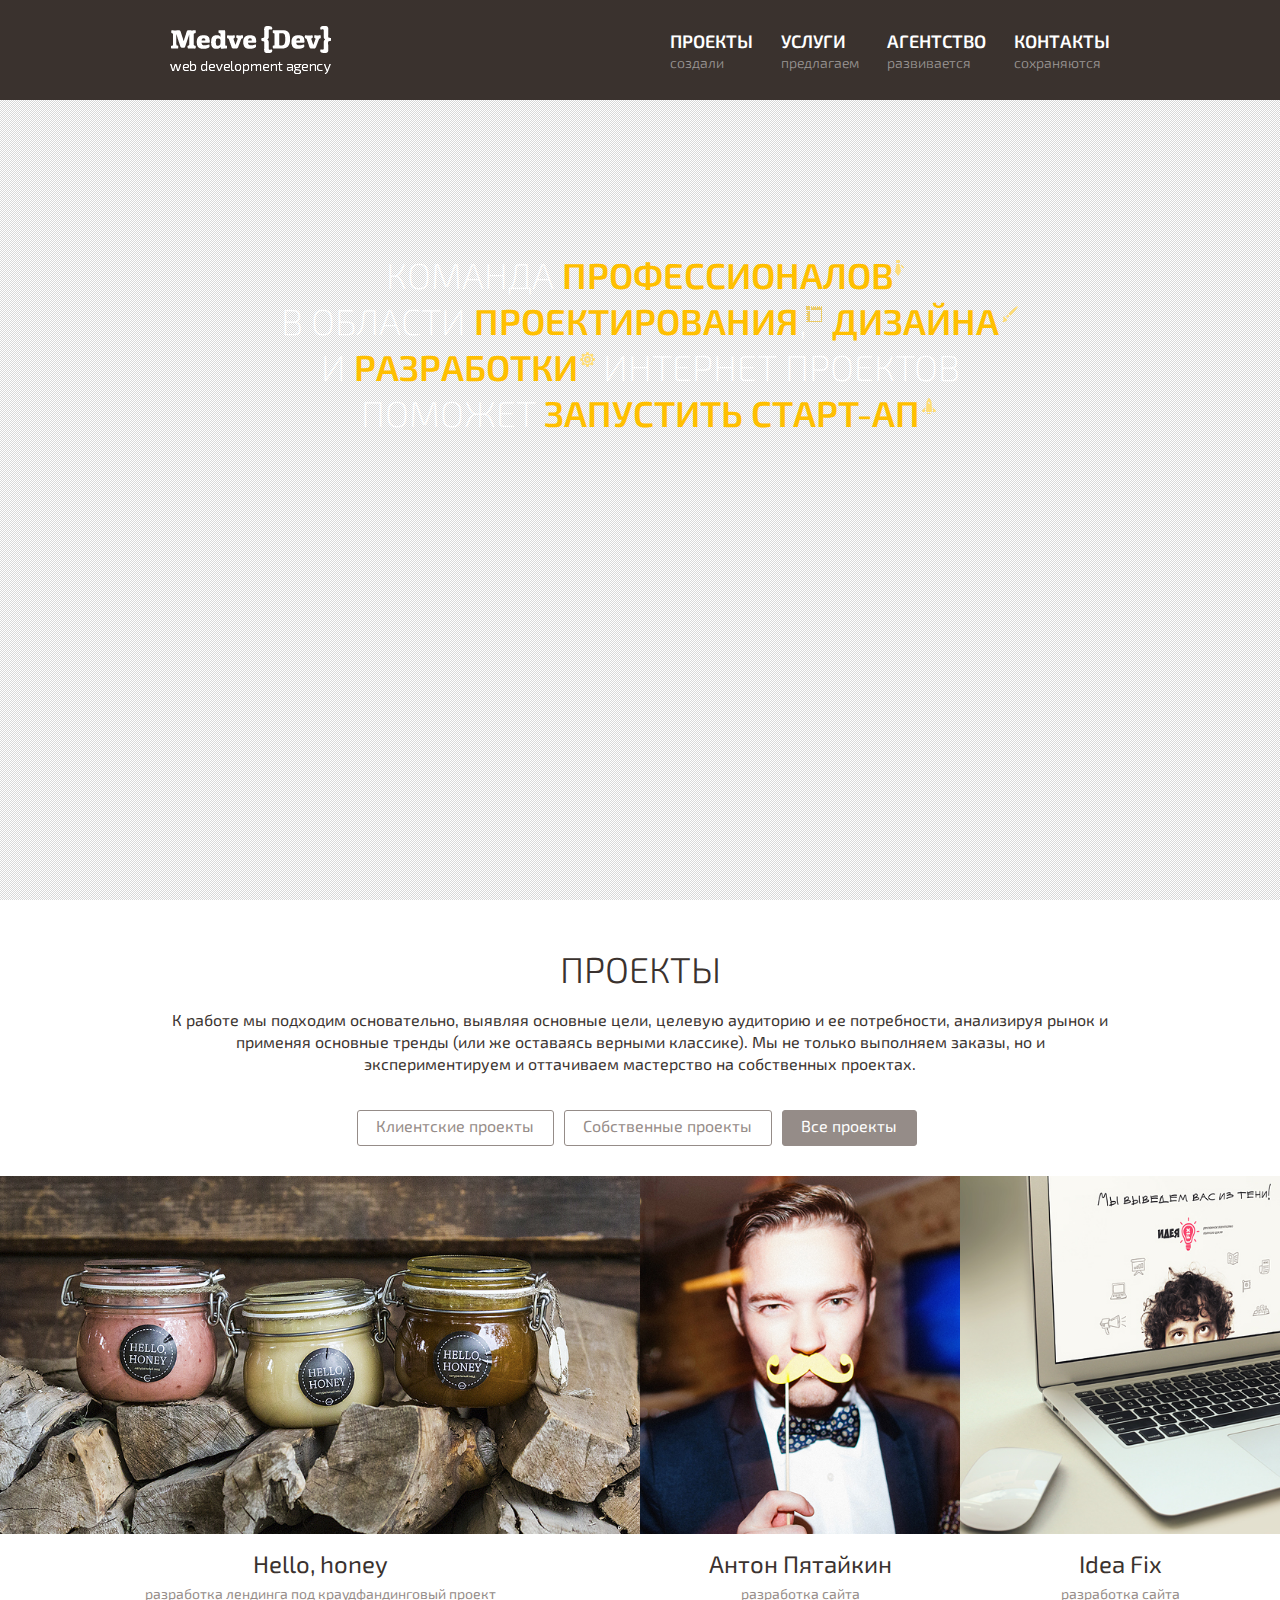
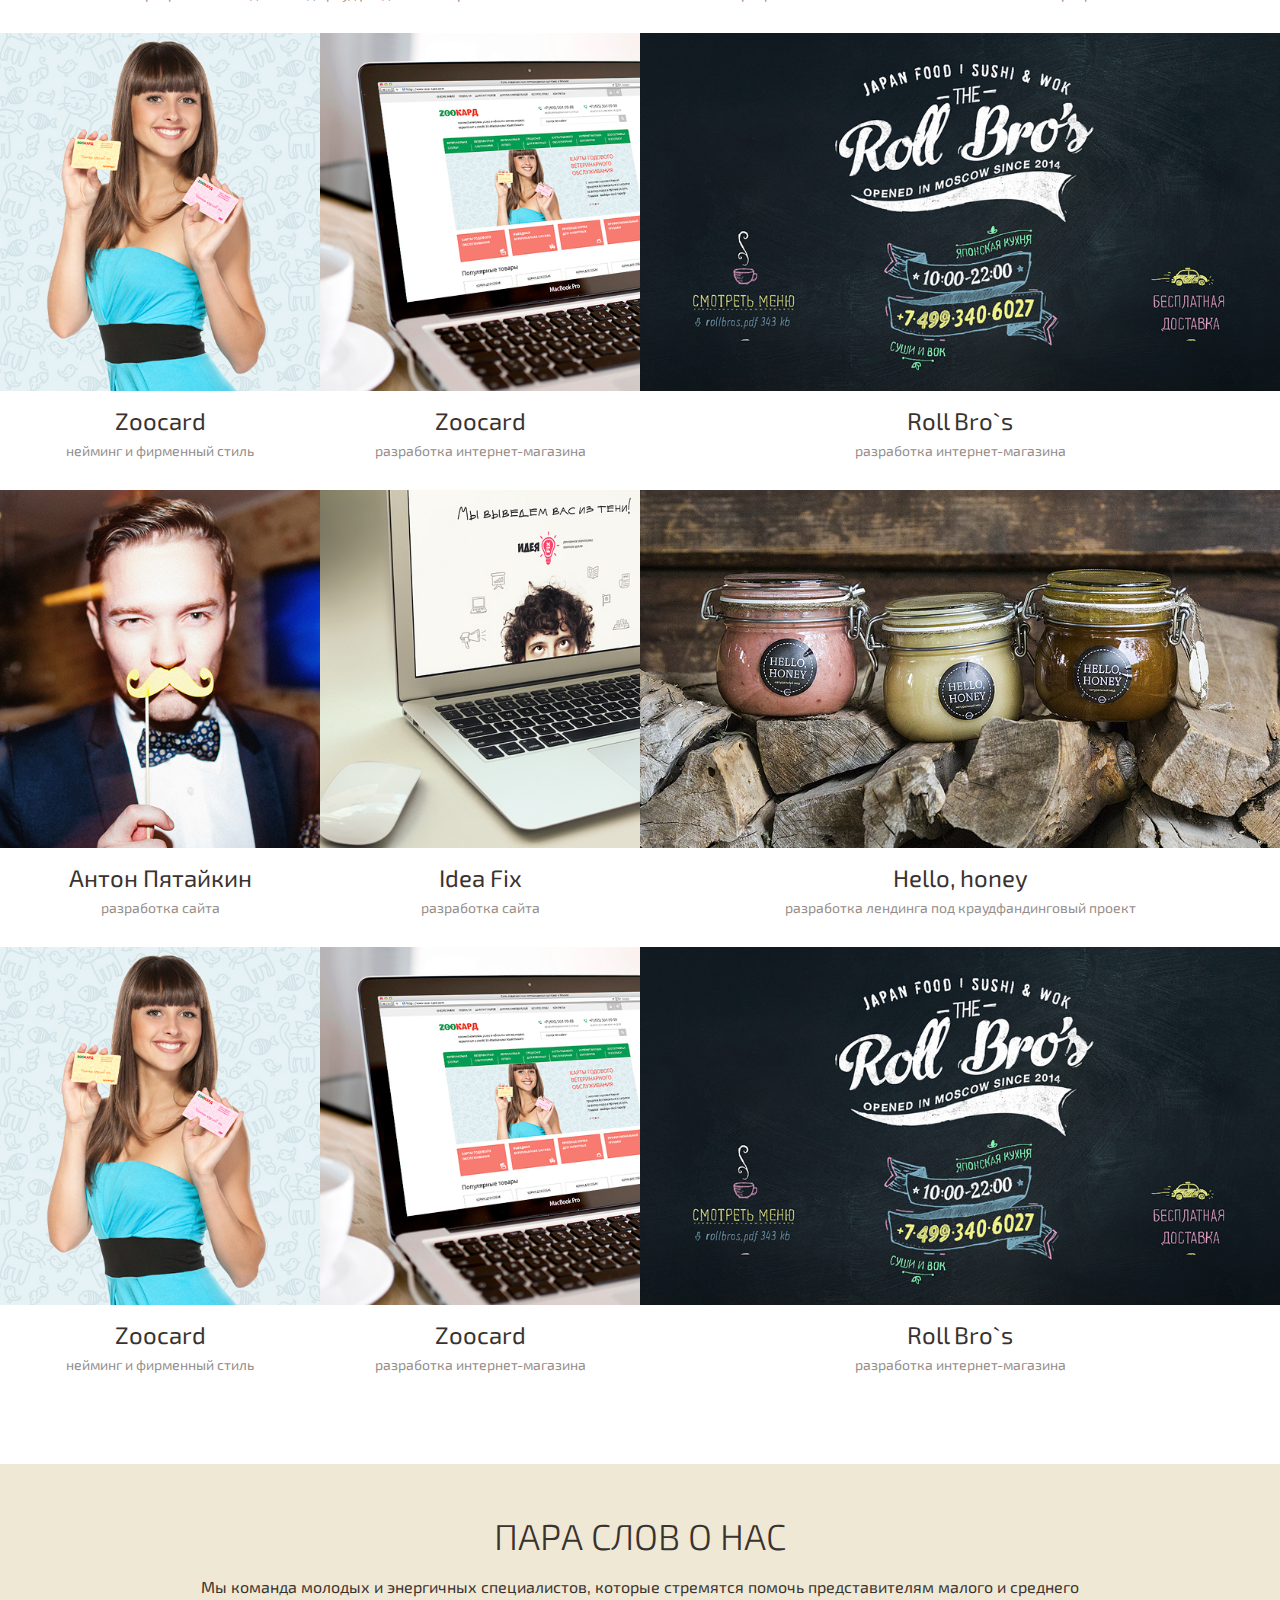
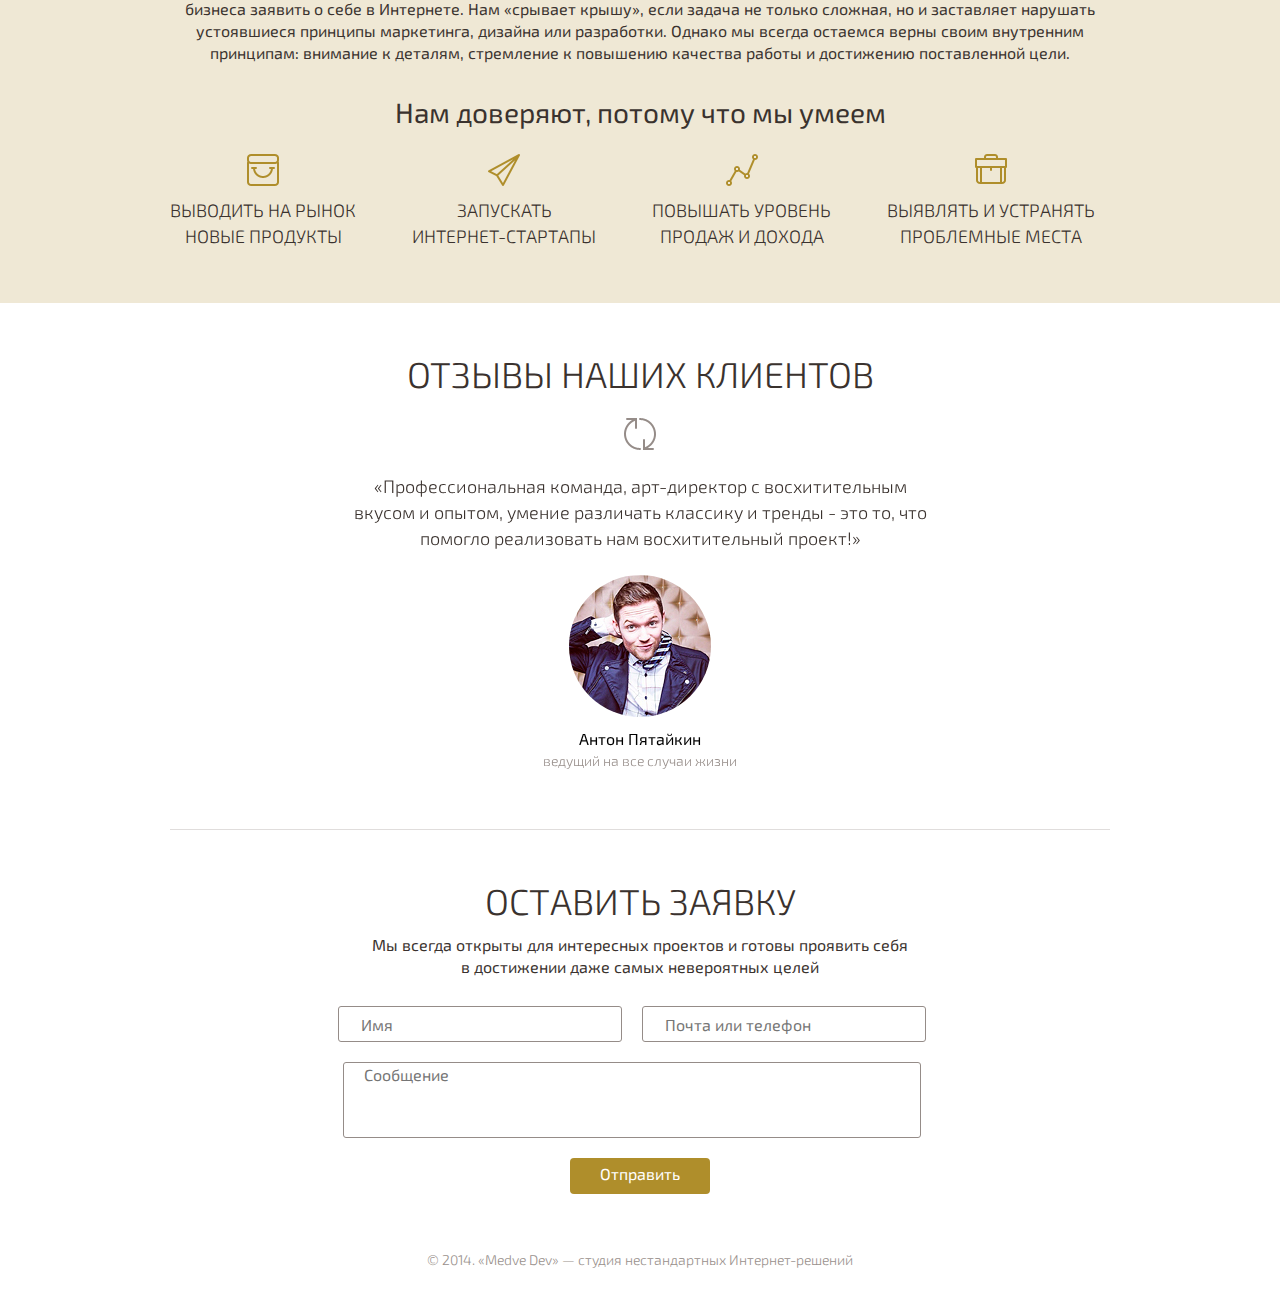
<file: index.html>
<!DOCTYPE html>
<html>
    <head lang="en">
        <meta charset="UTF-8">
        <title>Medve{Dev} - web development agency</title>
        <link rel="stylesheet" href="css/reset.css">
        <link rel="stylesheet" href="css/main.css">
        <link rel="stylesheet" href="css/flexslider.css">

    </head>
    <body>
        <div class="container main">
            <header>
                <div class="wrapper clearfix">
                    <div class="b-brand">
                        <div class="logo b-left">
                            <a href="#" class="logo-link" title="Medve{Dev} - web development agency">Medve{Dev} - web development agency</a>
                        </div>
                        <div class="menu b-right">
                            <a href="projects.html" class="menu__item">
                                <span class="menu__item-link">Проекты</span>
                                <span class="menu__item-desc">создали</span>
                            </a>
                            <a href="services.html" class="menu__item">
                                <span class="menu__item-link">услуги</span>
                                <span class="menu__item-desc">предлагаем</span>
                            </a>
                            <a href="about.html" class="menu__item">
                                <span class="menu__item-link">агентство</span>
                                <span class="menu__item-desc">развивается</span>
                            </a>
                            <a href="contacts.html" class="menu__item">
                                <span class="menu__item-link">контакты</span>
                                <span class="menu__item-desc">сохраняются</span>
                            </a>
                        </div>
                    </div>
                </div>
            </header>
            <div class="b-content">
                <div class="b-promo">
                    <video autoplay poster="https://s3-us-west-2.amazonaws.com/s.cdpn.io/4273/polina.jpg" id="bgvid" loop>
                        <source src="//demosthenes.info/assets/videos/polina.webm" type="video/webm">
                        <source src="//demosthenes.info/assets/videos/polina.mp4" type="video/mp4">
                    </video>
                    <div class="b-promo__holder">
                        <div class="b-promo__text center">
                            КОМАНДА <a href="about.html" class="huge-link prof">ПРОФЕССИОНАЛОВ</a><br/> В ОБЛАСТИ <a href="projects.html" class="huge-link proj">ПРОЕКТИРОВАНИЯ</a>,
                            <a href="projects.html" class="huge-link design">ДИЗАЙНА</a><br/> И <a href="projects.html" class="huge-link dev">РАЗРАБОТКИ</a> ИНТЕРНЕТ ПРОЕКТОВ<br/>
                            ПОМОЖЕТ <a href="services.html" class="huge-link start">ЗАПУСТИТЬ СТАРТ-АП</a>
                        </div>
                    </div>
                </div>
                <div class="projects">
                    <div class="wrapper">
                        <h1 class="center upper title">Проекты</h1>
                        <div class="simple-text center">
                            К работе мы подходим основательно, выявляя основные цели, целевую аудиторию и ее потребности, анализируя рынок и
                            применяя основные тренды (или же оставаясь верными классике). Мы не только выполняем заказы, но и экспериментируем
                            и оттачиваем мастерство на собственных проектах.
                        </div>
                        <div class="projects__filters clearfix center" id="filters">
                            <div class="projects__type button-group">
                                <div class="filter-item js-main-filter" data-filter=".clients">
                                    Клиентские проекты
                                </div>
                                <div class="filter-item js-main-filter" data-filter=".our">
                                    Собственные проекты
                                </div>
                                <div class="filter-item js-main-filter all active" data-filter="*">
                                    Все проекты
                                </div>
                            </div>
                        </div>
                    </div>
                    <div class="projects__list clearfix">
                        <div class="projects__item w2 clients">
                            <a href="#">
                                <article>
                                    <div class="projects__img">
                                        <img src="img/hellohoney.jpg">
                                    </div>
                                    <div class="projects__info center">
                                        <span class="fake-back"></span>
                                        <h2 class="projects__title">Hello, honey</h2>
                                        <span class="projects__desc">разработка лендинга под краудфандинговый проект</span>
                                    </div>
                                </article>
                            </a>
                        </div>
                        <div class="projects__item our">
                            <a href="#">
                                <article>
                                    <div class="projects__img">
                                        <img src="img/face.jpg">
                                    </div>
                                    <div class="projects__info center">
                                        <span class="fake-back"></span>
                                        <h2 class="projects__title">Антон Пятайкин</h2>
                                        <span class="projects__desc">разработка сайта</span>
                                    </div>
                                </article>
                            </a>
                        </div>
                        <div class="projects__item clients">
                            <a href="#">
                                <article>
                                    <div class="projects__img">
                                        <img src="img/note.jpg">
                                    </div>
                                    <div class="projects__info center">
                                        <span class="fake-back"></span>
                                        <h2 class="projects__title">Idea Fix</h2>
                                        <span class="projects__desc">разработка сайта</span>
                                    </div>
                                </article>
                            </a>
                        </div>
                        <div class="projects__item clients">
                            <a href="#">
                                <article>
                                    <div class="projects__img">
                                        <img src="img/zoocard.jpg">
                                    </div>
                                    <div class="projects__info center">
                                        <span class="fake-back"></span>
                                        <h2 class="projects__title">Zoocard</h2>
                                        <span class="projects__desc">нейминг и фирменный стиль</span>
                                    </div>
                                </article>
                            </a>
                        </div>
                        <div class="projects__item our">
                            <a href="#">
                                <article>
                                    <div class="projects__img">
                                        <img src="img/zoocard_site.jpg">
                                    </div>
                                    <div class="projects__info center">
                                        <span class="fake-back"></span>
                                        <h2 class="projects__title">Zoocard</h2>
                                        <span class="projects__desc">разработка интернет-магазина</span>
                                    </div>
                                </article>
                            </a>
                        </div>
                        <div class="projects__item w2 our">
                            <a href="#">
                                <article>
                                    <div class="projects__img">
                                        <img src="img/rollbros_site.jpg">
                                    </div>
                                    <div class="projects__info center">
                                        <span class="fake-back"></span>
                                        <h2 class="projects__title">Roll Bro`s</h2>
                                        <span class="projects__desc">разработка интернет-магазина</span>
                                    </div>
                                </article>
                            </a>
                        </div>
                        <div class="projects__item clients">
                            <a href="#">
                                <article>
                                    <div class="projects__img">
                                        <img src="img/face.jpg">
                                    </div>
                                    <div class="projects__info center">
                                        <span class="fake-back"></span>
                                        <h2 class="projects__title">Антон Пятайкин</h2>
                                        <span class="projects__desc">разработка сайта</span>
                                    </div>
                                </article>
                            </a>
                        </div>
                        <div class="projects__item clients">
                            <a href="#">
                                <article>
                                    <div class="projects__img">
                                        <img src="img/note.jpg">
                                    </div>
                                    <div class="projects__info center">
                                        <span class="fake-back"></span>
                                        <h2 class="projects__title">Idea Fix</h2>
                                        <span class="projects__desc">разработка сайта</span>
                                    </div>
                                </article>
                            </a>
                        </div>
                        <div class="projects__item w2 our">
                            <a href="#">
                                <article>
                                    <div class="projects__img">
                                        <img src="img/hellohoney.jpg">
                                    </div>
                                    <div class="projects__info center">
                                        <span class="fake-back"></span>
                                        <h2 class="projects__title">Hello, honey</h2>
                                        <span class="projects__desc">разработка лендинга под краудфандинговый проект</span>
                                    </div>
                                </article>
                            </a>
                        </div>
                        <div class="projects__item clients">
                            <a href="#">
                                <article>
                                    <div class="projects__img">
                                        <img src="img/zoocard.jpg">
                                    </div>
                                    <div class="projects__info center">
                                        <span class="fake-back"></span>
                                        <h2 class="projects__title">Zoocard</h2>
                                        <span class="projects__desc">нейминг и фирменный стиль</span>
                                    </div>
                                </article>
                            </a>
                        </div>
                        <div class="projects__item our">
                            <a href="#">
                                <article>
                                    <div class="projects__img">
                                        <img src="img/zoocard_site.jpg">
                                    </div>
                                    <div class="projects__info center">
                                        <span class="fake-back"></span>
                                        <h2 class="projects__title">Zoocard</h2>
                                        <span class="projects__desc">разработка интернет-магазина</span>
                                    </div>
                                </article>
                            </a>
                        </div>
                        <div class="projects__item w2 clients">
                            <a href="#">
                                <article>
                                    <div class="projects__img">
                                        <img src="img/rollbros_site.jpg">
                                    </div>
                                    <div class="projects__info center">
                                        <span class="fake-back"></span>
                                        <h2 class="projects__title">Roll Bro`s</h2>
                                        <span class="projects__desc">разработка интернет-магазина</span>
                                    </div>
                                </article>
                            </a>
                        </div>
                    </div>
                </div>
                <div class="about">
                    <div class="wrapper">
                        <h1 class="center upper title">Пара слов о нас</h1>
                        <div class="simple-text center">
                            Мы команда молодых и энергичных специалистов, которые стремятся помочь представителям малого и среднего
                            бизнеса заявить о себе в Интернете. Нам «срывает крышу», если задача не только сложная, но и заставляет
                            нарушать устоявшиеся принципы маркетинга, дизайна или разработки. Однако мы всегда остаемся верны своим
                            внутренним принципам: внимание к деталям, стремление к повышению качества работы и достижению поставленной цели.
                        </div>
                        <div class="row b-trust">
                            <div class="title mid center">Нам доверяют, потому что мы умеем</div>
                            <div class="b-trust__list">
                                <div class="b-trust__item">
                                    <span class="b-trust__img new-p">
                                    </span>
                                    <span class="b-trust__title">выводить на рынок<br/>новые продукты</span>
                                </div>
                                <div class="b-trust__item">
                                    <span class="b-trust__img startup">
                                    </span>
                                    <span class="b-trust__title">запускать<br/>Интернет-стартапы</span>
                                </div>
                                <div class="b-trust__item">
                                    <span class="b-trust__img levelup">
                                    </span>
                                    <span class="b-trust__title">повышать уровень<br/>продаж и дохода</span>
                                </div>
                                <div class="b-trust__item">
                                    <span class="b-trust__img fixes">
                                    </span>
                                    <span class="b-trust__title">выявлять и устранять<br/>проблемные места</span>
                                </div>
                            </div>
                        </div>
                    </div>
                </div>
                <div class="feedback">
                    <div class="row b-feed reviews">
                        <div class="wrapper">
                            <div class="title center huge">Отзывы наших клиентов</div>
                            <div class="btn reload-btn js-reload-feed"></div>
                            <div class="b-feed__list js-slider-reviews">
                                <ul class="slides">
                                    <li>
                                        <div class="b-feed__item">
                                            <div class="feed-text mid-text center">
                                                «Профессиональная команда, арт-директор с восхитительным<br/>
                                                вкусом и опытом, умение различать классику и тренды - это то, что<br/>
                                                помогло реализовать нам восхитительный проект!»
                                            </div>
                                            <div class="feed-user center">
                                                <div class="feed-user__img">
                                                    <img src="img/feedman.jpg" width="142" height="142" alt="Feedman">
                                                </div>
                                                <span class="feed-user__name">Антон Пятайкин</span>
                                                <span class="feed-user__desc small-text">ведущий на все случаи жизни</span>
                                            </div>
                                        </div>
                                    </li>
                                    <li>
                                        <div class="b-feed__item">
                                            <div class="feed-text mid-text center">
                                                «Профессиональная команда, арт-директор с восхитительным<br/>
                                                вкусом и опытом, умение различать классику и тренды - это то, что<br/>
                                                помогло реализовать нам восхитительный проект!»
                                            </div>
                                            <div class="feed-user center">
                                                <div class="feed-user__img">
                                                    <img src="img/feedman.jpg" width="142" height="142" alt="Feedman">
                                                </div>
                                                <span class="feed-user__name">Антон Пятайкин</span>
                                                <span class="feed-user__desc small-text">ведущий на все случаи жизни</span>
                                            </div>
                                        </div>
                                    </li>
                                    <li>
                                        <div class="b-feed__item">
                                            <div class="feed-text mid-text center">
                                                «Профессиональная команда, арт-директор с восхитительным<br/>
                                                вкусом и опытом, умение различать классику и тренды - это то, что<br/>
                                                помогло реализовать нам восхитительный проект!»
                                            </div>
                                            <div class="feed-user center">
                                                <div class="feed-user__img">
                                                    <img src="img/feedman.jpg" width="142" height="142" alt="Feedman">
                                                </div>
                                                <span class="feed-user__name">Антон Пятайкин</span>
                                                <span class="feed-user__desc small-text">ведущий на все случаи жизни</span>
                                            </div>
                                        </div>
                                    </li>
                                </ul>
                            </div>
                        </div>
                    </div>
                    <div class="row b-feed feedback">
                        <div class="wrapper">
                            <div class="title center huge">Оставить заявку</div>
                            <div class="b-feed__list">
                                <div class="b-feed__item">
                                    <div class="simple-text center feed-txt">
                                        Мы всегда открыты для интересных проектов и готовы проявить себя<br/>
                                        в достижении даже самых невероятных целей
                                    </div>
                                    <form class="feed__form" action="" method="post">
                                        <div class="form-row center">
                                            <input type="text" name="f-name" placeholder="Имя" class="field">
                                            <input type="text" name="f-contact" placeholder="Почта или телефон" class="field">
                                        </div>
                                        <div class="form-row center">
                                            <textarea class="fieldarea" placeholder="Сообщение"></textarea>
                                        </div>
                                        <div class="form-row center">
                                            <input type="submit" value="Отправить" class="submit-btn">
                                        </div>
                                    </form>
                                </div>
                            </div>
                        </div>
                    </div>
                </div>
            </div>
        </div>
        <footer>
            <div class="wrapper">
                <div class="small-text center">© 2014. «Medve Dev» — студия нестандартных Интернет-решений</div>
            </div>
        </footer>
        <link href='http://fonts.googleapis.com/css?family=Exo+2:700,600,300,400&subset=latin,cyrillic' rel='stylesheet' type='text/css'>
        <script type="text/javascript" src="js/jquery-2.1.3.min.js"></script>
        <script type="text/javascript" src="js/jquery.flexslider-min.js"></script>
        <script type="text/javascript" src="js/jquery.maximage.js"></script>
        <script type="text/javascript" src="js/isotope.pkgd.min.js"></script>
        <script type="text/javascript" src="js/main.js"></script>
    </body>
</html>
</file>
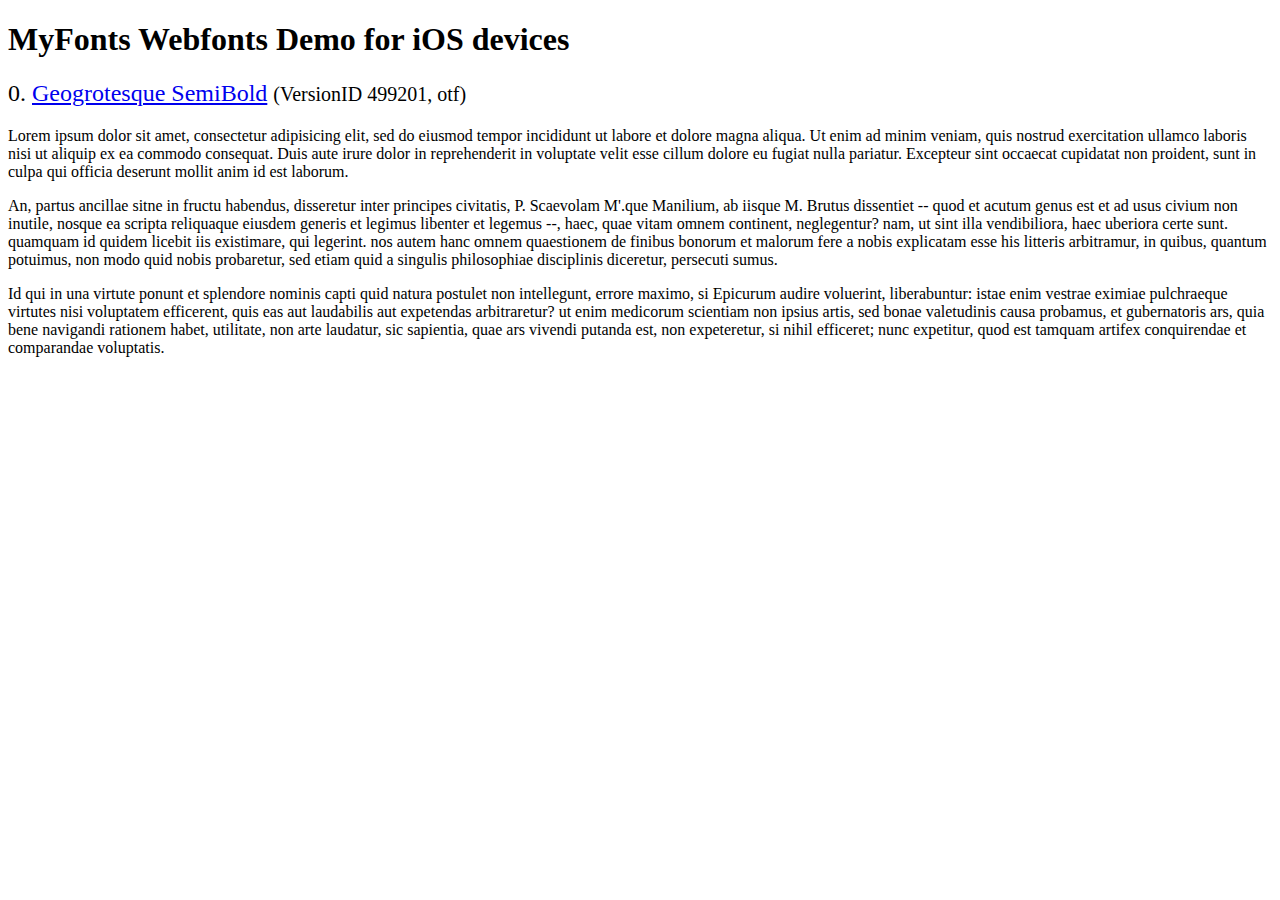
<file: js/source/woothemes-FlexSlider-version-2.2.2-25-g8b3766e/woothemes-FlexSlider-8b3766e/demo/fonts/webfonts/geo-semibold/svg/index.html>
<!DOCTYPE html>
<html>
<head>
<title>MyFonts Webfonts Demo for iOS devices</title>
<meta http-equiv="content-type" content="text/html; charset=utf-8" />

<style type="text/css" media="all">

	h2 {
		 font-weight:normal;
	}

		
	@font-face {
		font-family:"Geogrotesque-SemiBold";
		src:url("style_169898.svg#Geogrotesque-SemiBold") format("svg");
	}
	
	.webfont_0 {
		font-family: Geogrotesque-SemiBold;
	}
		
</style>

</head>

<body>

<h1>MyFonts Webfonts Demo for iOS devices</h1>


<h2>0. <span class='webfont_0'><a href='http://new.myfonts.com/search/style::169898/'>Geogrotesque SemiBold</a></span>
<small>(VersionID 499201, otf)</small>
</h2>

<p class='webfont_0'>Lorem ipsum dolor sit amet, consectetur adipisicing elit, sed do eiusmod tempor incididunt ut labore et dolore magna aliqua. Ut enim ad minim veniam, quis nostrud exercitation ullamco laboris nisi ut aliquip ex ea commodo consequat. Duis aute irure dolor in reprehenderit in voluptate velit esse cillum dolore eu fugiat nulla pariatur. Excepteur sint occaecat cupidatat non proident, sunt in culpa qui officia deserunt mollit anim id est laborum.</p>

<p class='webfont_0'>An, partus ancillae sitne in fructu habendus, disseretur inter principes civitatis, P. Scaevolam M'.que Manilium, ab iisque M. Brutus dissentiet -- quod et acutum genus est et ad usus civium non inutile, nosque ea scripta reliquaque eiusdem generis et legimus libenter et legemus --, haec, quae vitam omnem continent, neglegentur? nam, ut sint illa vendibiliora, haec uberiora certe sunt. quamquam id quidem licebit iis existimare, qui legerint. nos autem hanc omnem quaestionem de finibus bonorum et malorum fere a nobis explicatam esse his litteris arbitramur, in quibus, quantum potuimus, non modo quid nobis probaretur, sed etiam quid a singulis philosophiae disciplinis diceretur, persecuti sumus.</p>

<p class='webfont_0'>Id qui in una virtute ponunt et splendore nominis capti quid natura postulet non intellegunt, errore maximo, si Epicurum audire voluerint, liberabuntur: istae enim vestrae eximiae pulchraeque virtutes nisi voluptatem efficerent, quis eas aut laudabilis aut expetendas arbitraretur? ut enim medicorum scientiam non ipsius artis, sed bonae valetudinis causa probamus, et gubernatoris ars, quia bene navigandi rationem habet, utilitate, non arte laudatur, sic sapientia, quae ars vivendi putanda est, non expeteretur, si nihil efficeret; nunc expetitur, quod est tamquam artifex conquirendae et comparandae voluptatis.</p>




</body>
</html>
</file>
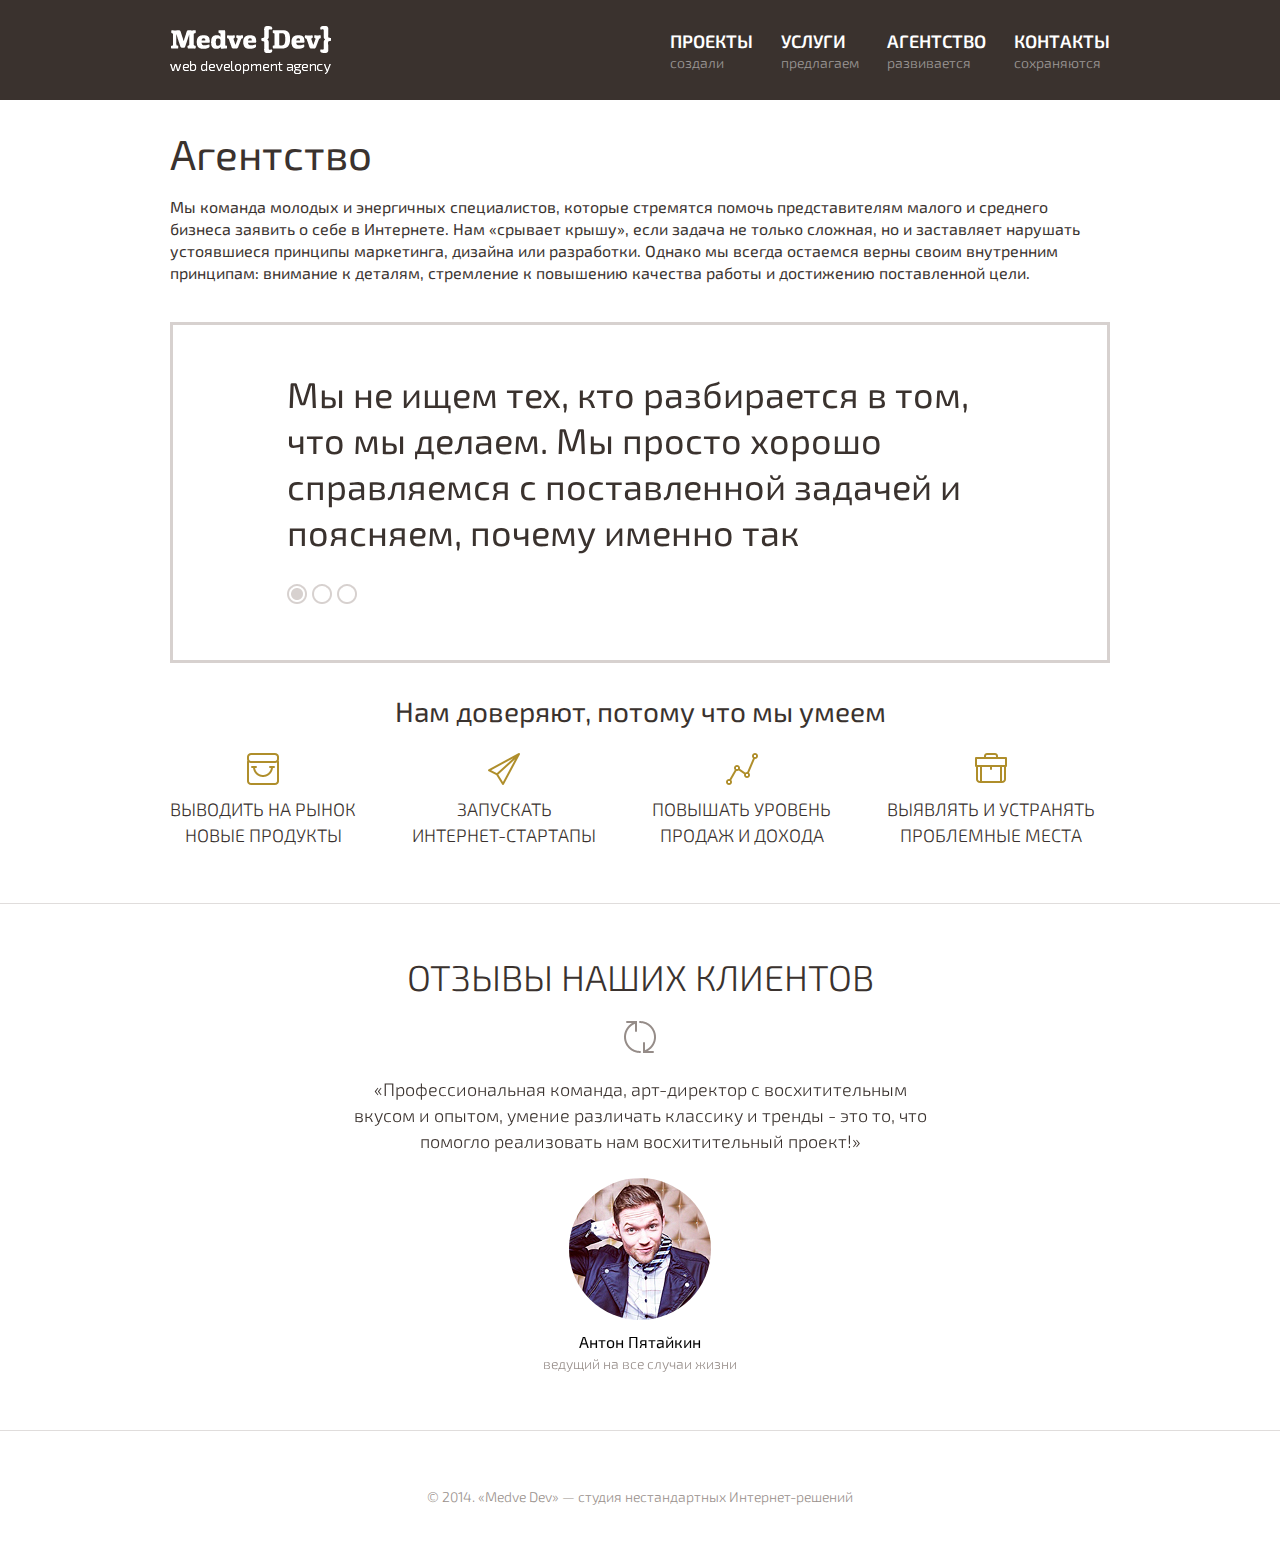
<file: about.html>
<!DOCTYPE html>
<html>
    <head lang="en">
        <meta charset="UTF-8">
        <title>Medve{Dev} - web development agency</title>
        <link rel="stylesheet" href="css/reset.css">
        <link rel="stylesheet" href="css/main.css">
        <link rel="stylesheet" href="css/flexslider.css">
    </head>
    <body>
        <div class="container inner">
            <header>
                <div class="wrapper clearfix">
                    <div class="b-brand">
                        <div class="logo b-left">
                            <a href="index.html" class="logo-link" title="Medve{Dev} - web development agency">Medve{Dev} - web development agency</a>
                        </div>
                        <div class="menu b-right">
                            <a href="projects.html" class="menu__item">
                                <span class="menu__item-link">Проекты</span>
                                <span class="menu__item-desc">создали</span>
                            </a>
                            <a href="services.html" class="menu__item">
                                <span class="menu__item-link">услуги</span>
                                <span class="menu__item-desc">предлагаем</span>
                            </a>
                            <a href="about.html" class="menu__item">
                                <span class="menu__item-link">агентство</span>
                                <span class="menu__item-desc">развивается</span>
                            </a>
                            <a href="contacts.html" class="menu__item">
                                <span class="menu__item-link">контакты</span>
                                <span class="menu__item-desc">сохраняются</span>
                            </a>
                        </div>
                    </div>
                </div>
            </header>
            <div class="b-content">
                <div class="wrapper">
                    <h1>Агентство</h1>
                    <div class="simple-text">
                        Мы команда молодых и энергичных специалистов, которые стремятся помочь представителям малого и среднего
                        бизнеса заявить о себе в Интернете. Нам «срывает крышу», если задача не только сложная, но и заставляет
                        нарушать устоявшиеся принципы маркетинга, дизайна или разработки. Однако мы всегда остаемся верны своим
                        внутренним принципам: внимание к деталям, стремление к повышению качества работы и достижению поставленной цели.
                    </div>
                    <div class="slider">
                        <div class="border-block wide">
                            <div class="slider__list js-slider">
                                <div class="slider__item">
                                    <ul class="slides">
                                        <li>
                                            <div class="huge-text">
                                                Мы не ищем тех, кто разбирается в том,<br/>
                                                что мы делаем. Мы просто хорошо<br/>
                                                справляемся с поставленной задачей и<br/>
                                                поясняем, почему именно так
                                            </div>
                                        </li>
                                        <li>
                                            <div class="huge-text">
                                                я mc-кулак<br/>
                                                получается так
                                            </div>
                                        </li>
                                        <li>
                                            <div class="huge-text">
                                                Мы не ищем тех, кто разбирается в том,<br/>
                                                что мы делаем. Мы просто хорошо<br/>
                                                справляемся с поставленной задачей и<br/>
                                                поясняем, почему именно так
                                            </div>
                                        </li>
                                    </ul>
                                </div>
                            </div>
                        </div>
                    </div>
                    <div class="row b-trust">
                        <div class="title mid center">Нам доверяют, потому что мы умеем</div>
                        <div class="b-trust__list">
                            <div class="b-trust__item">
                                <span class="b-trust__img new-p">
                                </span>
                                <span class="b-trust__title">выводить на рынок<br/>новые продукты</span>
                            </div>
                            <div class="b-trust__item">
                                <span class="b-trust__img startup">
                                </span>
                                <span class="b-trust__title">запускать<br/>Интернет-стартапы</span>
                            </div>
                            <div class="b-trust__item">
                                <span class="b-trust__img levelup">
                                </span>
                                <span class="b-trust__title">повышать уровень<br/>продаж и дохода</span>
                            </div>
                            <div class="b-trust__item">
                                <span class="b-trust__img fixes">
                                </span>
                                <span class="b-trust__title">выявлять и устранять<br/>проблемные места</span>
                            </div>
                        </div>
                    </div>
                </div>
                <div class="row b-feed">
                    <div class="wrapper">
                        <div class="title center huge">Отзывы наших клиентов</div>
                        <div class="btn reload-btn js-reload-feed"></div>
                        <div class="b-feed__list js-slider-reviews">
                            <ul class="slides">
                                <li>
                                    <div class="b-feed__item">
                                        <div class="feed-text mid-text center">
                                            «Профессиональная команда, арт-директор с восхитительным<br/>
                                            вкусом и опытом, умение различать классику и тренды - это то, что<br/>
                                            помогло реализовать нам восхитительный проект!»
                                        </div>
                                        <div class="feed-user center">
                                            <div class="feed-user__img">
                                                <img src="img/feedman.jpg" width="142" height="142" alt="Feedman">
                                            </div>
                                            <span class="feed-user__name">Антон Пятайкин</span>
                                            <span class="feed-user__desc small-text">ведущий на все случаи жизни</span>
                                        </div>
                                    </div>
                                </li>
                                <li>
                                    <div class="b-feed__item">
                                        <div class="feed-text mid-text center">
                                            «Профессиональная команда, арт-директор с восхитительным<br/>
                                            вкусом и опытом, умение различать классику и тренды - это то, что<br/>
                                            помогло реализовать нам восхитительный проект!»
                                        </div>
                                        <div class="feed-user center">
                                            <div class="feed-user__img">
                                                <img src="img/feedman.jpg" width="142" height="142" alt="Feedman">
                                            </div>
                                            <span class="feed-user__name">Антон Пятайкин</span>
                                            <span class="feed-user__desc small-text">ведущий на все случаи жизни</span>
                                        </div>
                                    </div>
                                </li>
                                <li>
                                    <div class="b-feed__item">
                                        <div class="feed-text mid-text center">
                                            «Профессиональная команда, арт-директор с восхитительным<br/>
                                            вкусом и опытом, умение различать классику и тренды - это то, что<br/>
                                            помогло реализовать нам восхитительный проект!»
                                        </div>
                                        <div class="feed-user center">
                                            <div class="feed-user__img">
                                                <img src="img/feedman.jpg" width="142" height="142" alt="Feedman">
                                            </div>
                                            <span class="feed-user__name">Антон Пятайкин</span>
                                            <span class="feed-user__desc small-text">ведущий на все случаи жизни</span>
                                        </div>
                                    </div>
                                </li>
                            </ul>
                        </div>
                    </div>
                </div>
            </div>
            <footer>
                <div class="wrapper">
                    <div class="small-text center">© 2014. «Medve Dev» — студия нестандартных Интернет-решений</div>
                </div>
            </footer>
        </div>
        <link href='http://fonts.googleapis.com/css?family=Exo+2:700,600,300,400&subset=latin,cyrillic' rel='stylesheet' type='text/css'>
        <script type="text/javascript" src="js/jquery-2.1.3.min.js"></script>
        <script type="text/javascript" src="js/jquery.flexslider-min.js"></script>
        <script type="text/javascript" src="js/main.js"></script>
    </body>
</html>
</file>
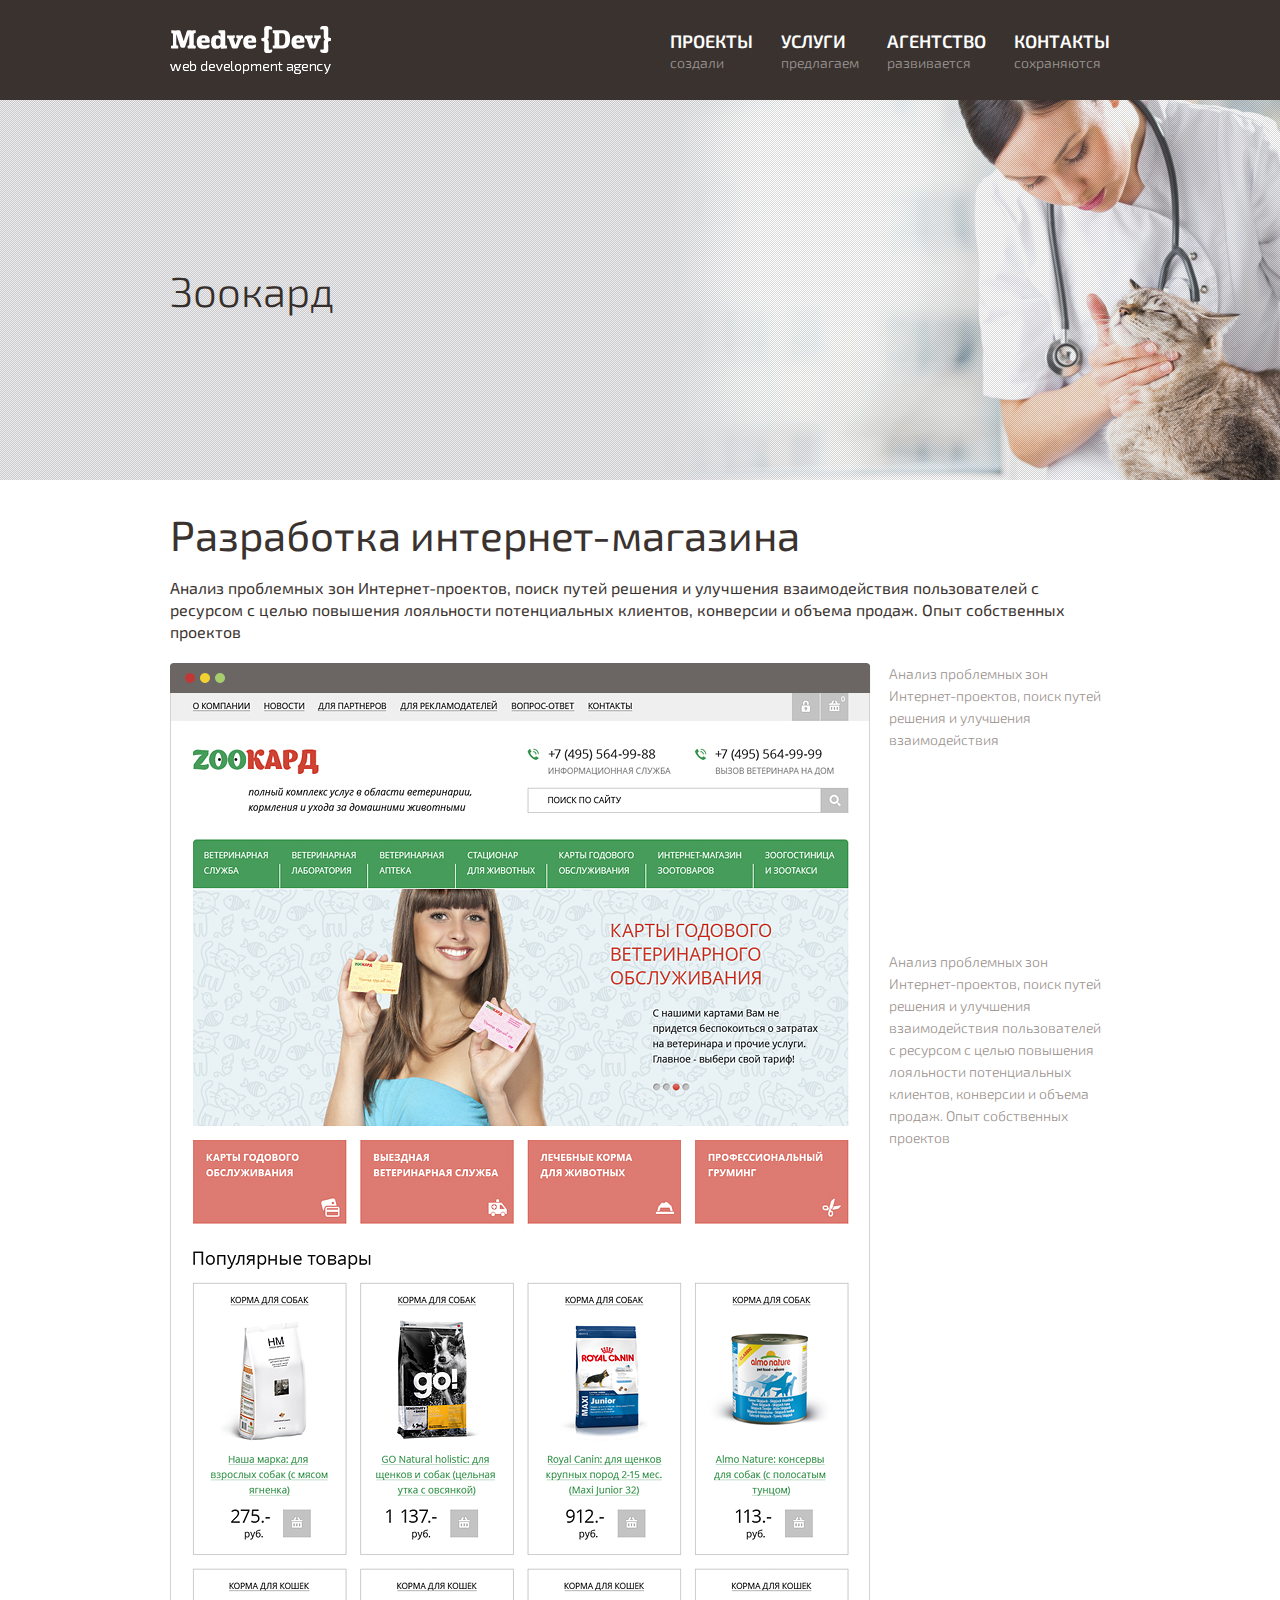
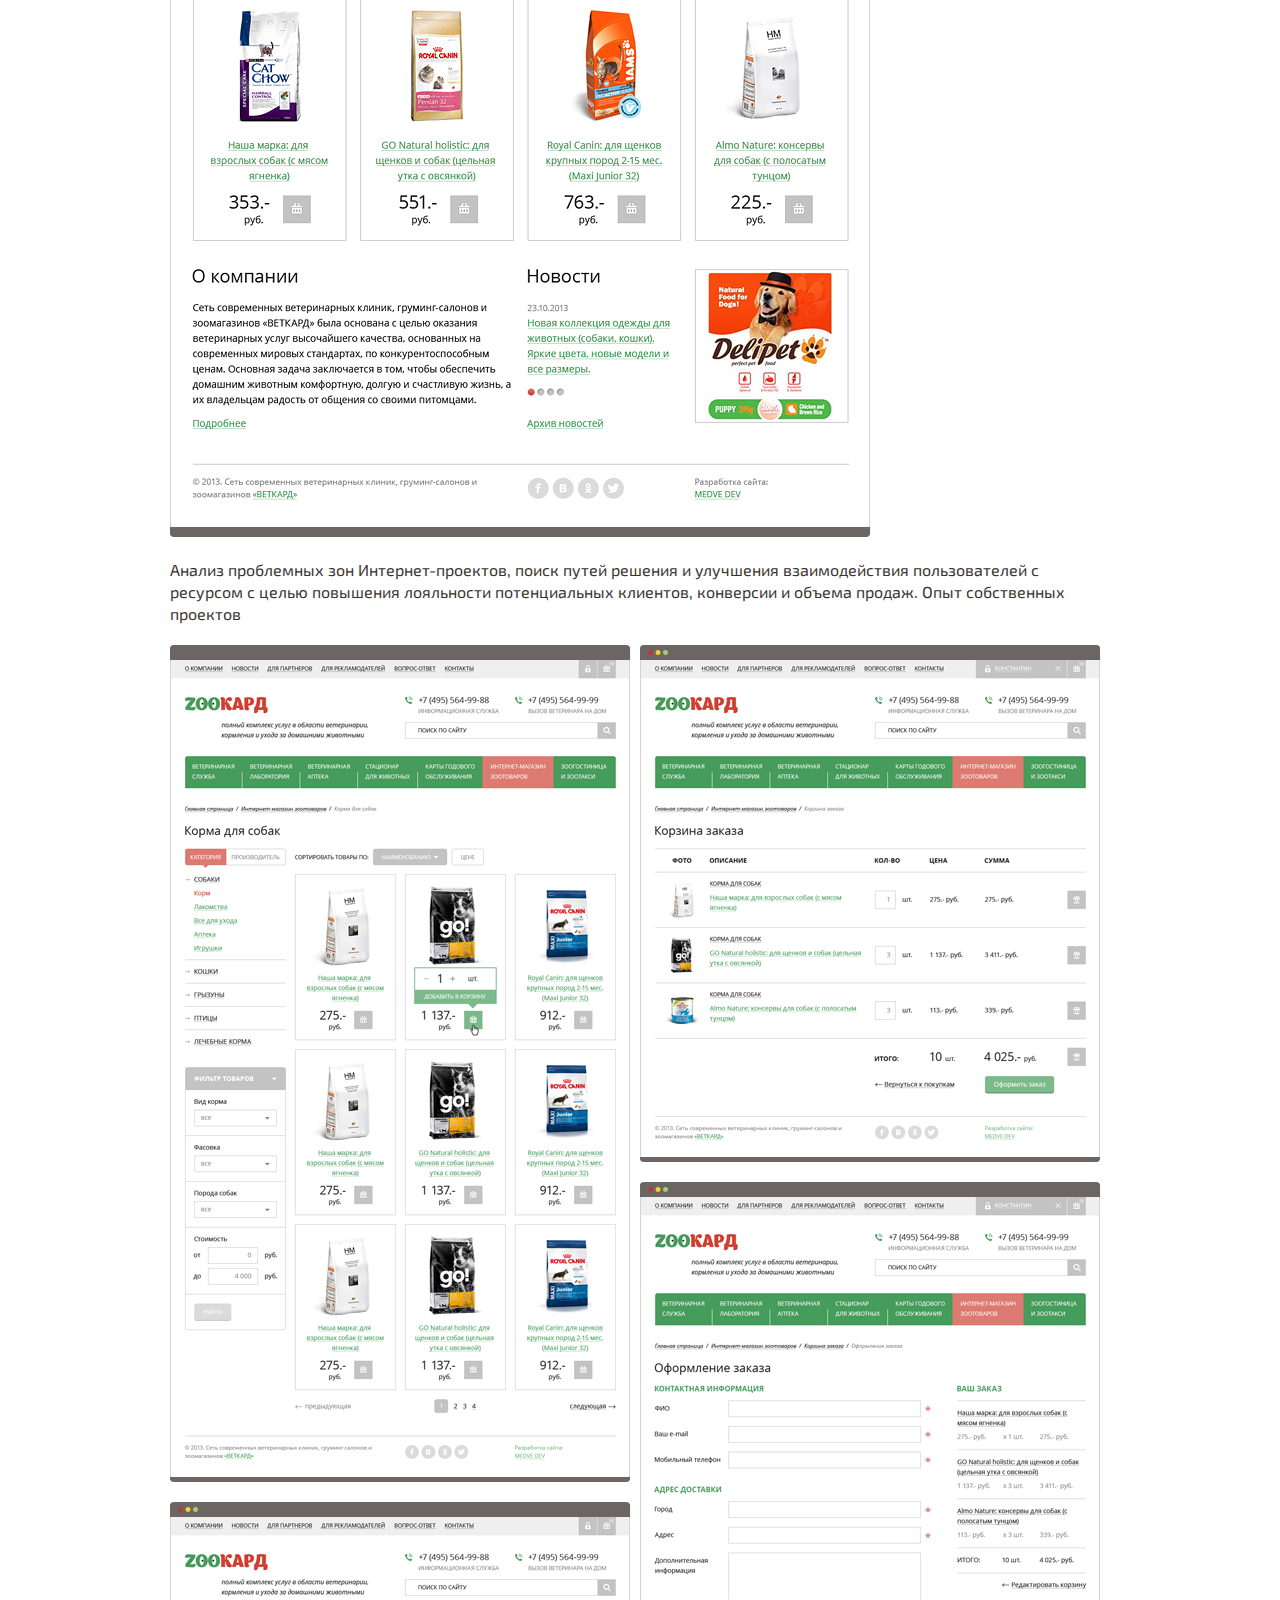
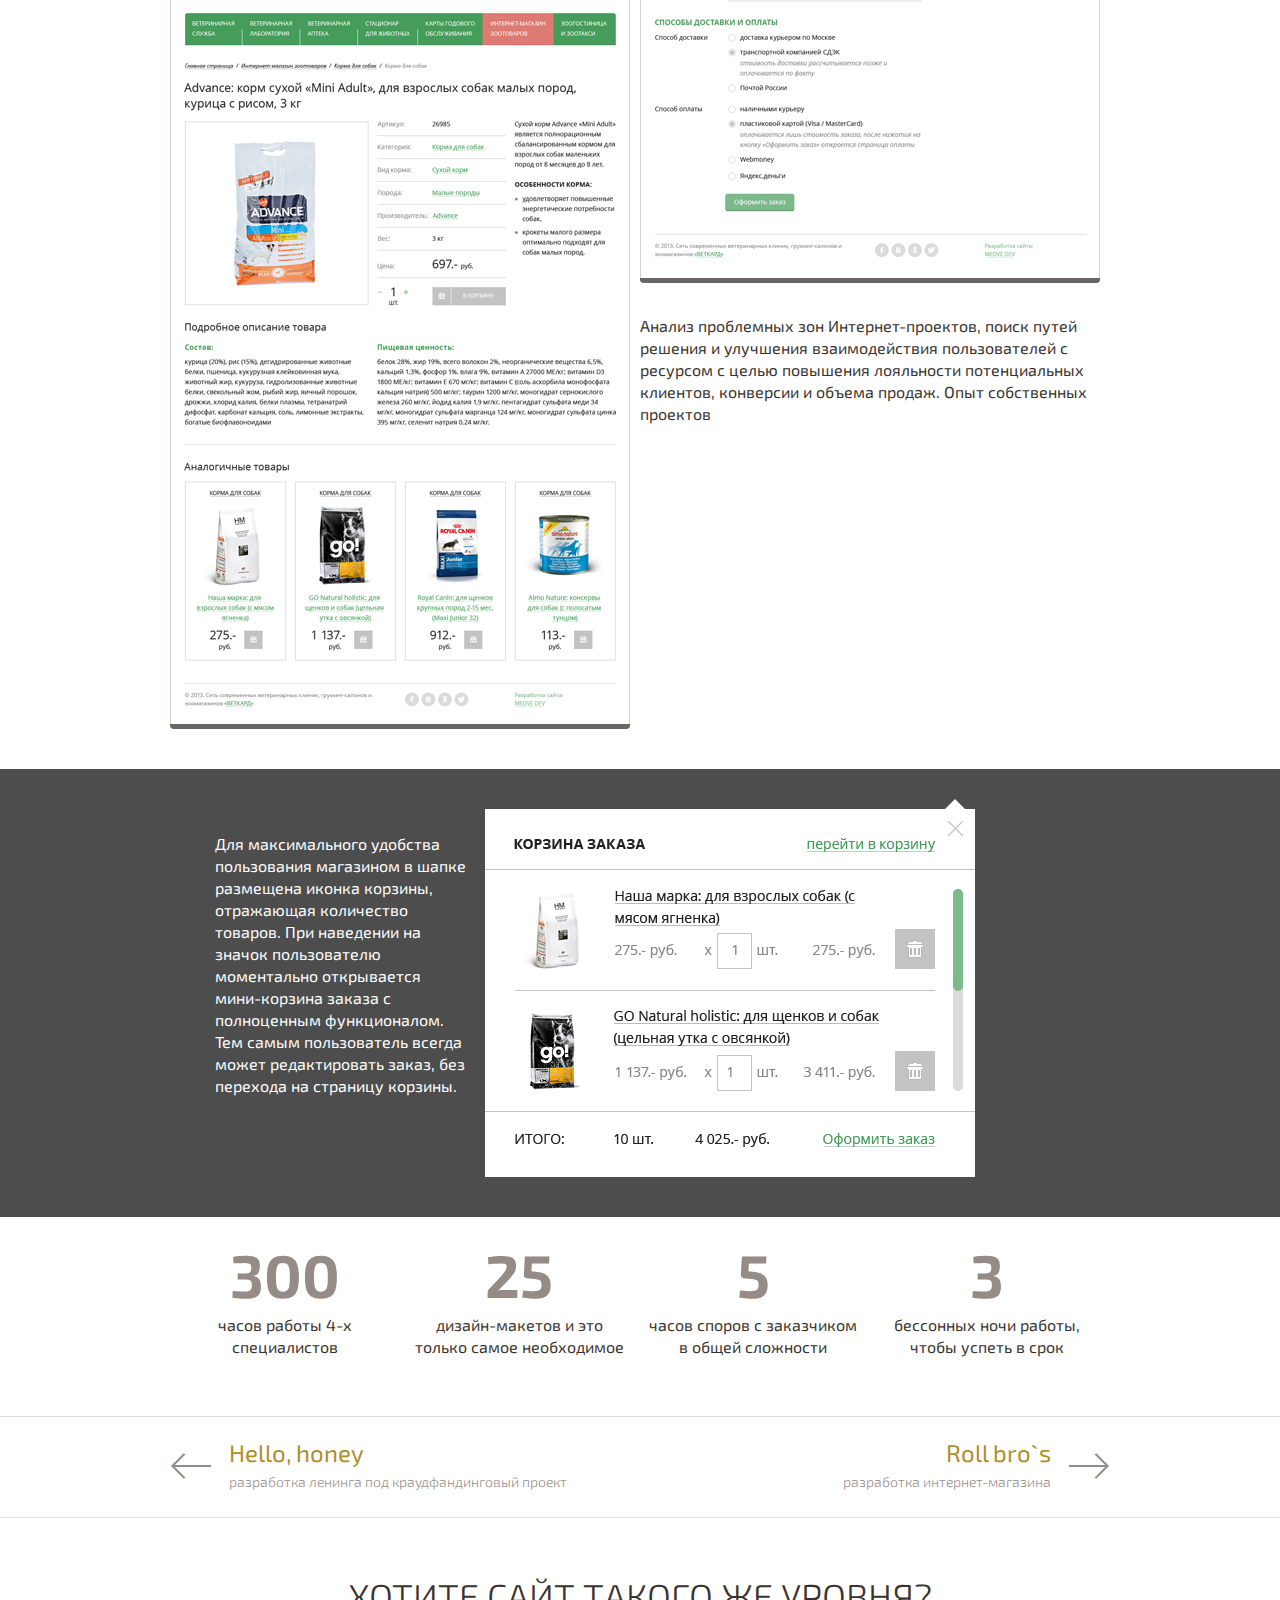
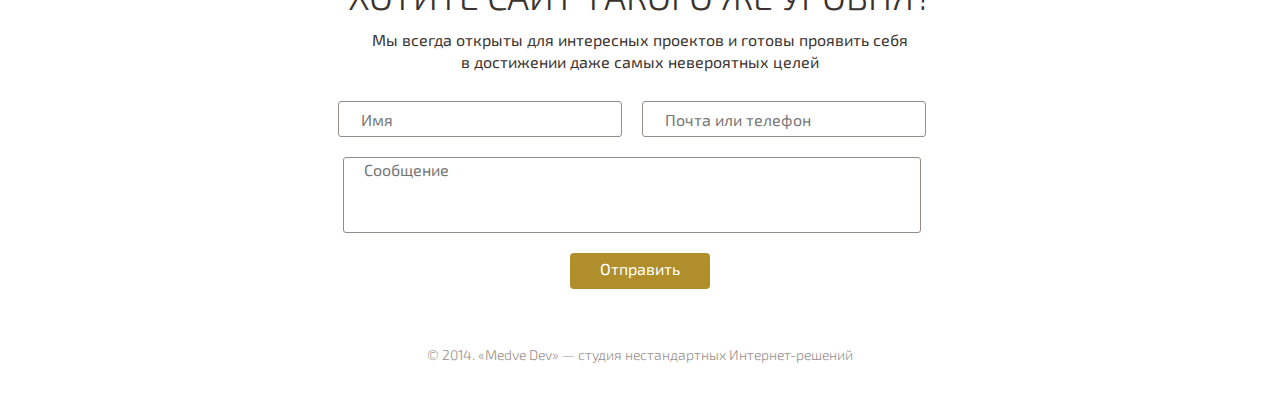
<file: projects-item.html>
<!DOCTYPE html>
<html>
    <head lang="en">
        <meta charset="UTF-8">
        <title>Medve{Dev} - web development agency</title>
        <link rel="stylesheet" href="css/reset.css">
        <link rel="stylesheet" href="css/main.css">
        <link rel="stylesheet" href="css/flexslider.css">
    </head>
    <body>
        <div class="container inner proitem">
            <header>
                <div class="wrapper clearfix">
                    <div class="b-brand">
                        <div class="logo b-left">
                            <a href="index.html" class="logo-link" title="Medve{Dev} - web development agency">Medve{Dev} - web development agency</a>
                        </div>
                        <div class="menu b-right">
                            <a href="projects.html" class="menu__item">
                                <span class="menu__item-link">Проекты</span>
                                <span class="menu__item-desc">создали</span>
                            </a>
                            <a href="services.html" class="menu__item">
                                <span class="menu__item-link">услуги</span>
                                <span class="menu__item-desc">предлагаем</span>
                            </a>
                            <a href="about.html" class="menu__item">
                                <span class="menu__item-link">агентство</span>
                                <span class="menu__item-desc">развивается</span>
                            </a>
                            <a href="contacts.html" class="menu__item">
                                <span class="menu__item-link">контакты</span>
                                <span class="menu__item-desc">сохраняются</span>
                            </a>
                        </div>
                    </div>
                </div>
            </header>
            <div class="b-content">
                <div class="project-item">
                    <div class="project-item__thumb" style="background: url('img/ptoject-item-cover.jpg')">
                        <div class="wrapper">
                            <div class="project-item__title title">Зоокард</div>
                        </div>
                    </div>
                    <div class="project-item__content">
                        <div class="wrapper">
                            <h1>Разработка интернет-магазина</h1>
                            <div class="simple-text project-desc">Анализ проблемных зон Интернет-проектов, поиск
                                путей решения и улучшения взаимодействия
                                пользователей с ресурсом с целью повышения
                                лояльности потенциальных клиентов, конверсии
                                и объема продаж. Опыт собственных проектов
                            </div>
                            <div class="clearfix">
                                <div class="big-left b-left">
                                    <div class="project__main-img">
                                        <img src="img/site1.jpg" alt="">
                                    </div>
                                </div>
                                <div class="small-side b-right">
                                    <div class="small-text" style="margin-top: 0">Анализ проблемных зон Интернет-проектов, поиск
                                        путей решения и улучшения взаимодействия
                                    </div>
                                    <div class="small-text" style="margin-top: 200px;">Анализ проблемных зон Интернет-проектов, поиск
                                        путей решения и улучшения взаимодействия
                                        пользователей с ресурсом с целью повышения
                                        лояльности потенциальных клиентов, конверсии
                                        и объема продаж. Опыт собственных проектов
                                    </div>
                                </div>
                            </div>
                            <div class="simple-text project-desc">
                                Анализ проблемных зон Интернет-проектов, поиск
                                путей решения и улучшения взаимодействия
                                пользователей с ресурсом с целью повышения
                                лояльности потенциальных клиентов, конверсии
                                и объема продаж. Опыт собственных проектов
                            </div>
                            <div class="clearfix project-img__list">
                                <div class="project-item__img">
                                    <img src="img/site2.png">
                                </div>
                                <div class="project-item__img">
                                    <img src="img/site4.png">
                                </div>
                                <div class="project-item__img">
                                    <img src="img/site5.png">
                                    <div class="simple-text inner-text">
                                        Анализ проблемных зон Интернет-проектов, поиск
                                        путей решения и улучшения взаимодействия
                                        пользователей с ресурсом с целью повышения
                                        лояльности потенциальных клиентов, конверсии
                                        и объема продаж. Опыт собственных проектов
                                    </div>
                                </div>
                                <div class="project-item__img">
                                    <img src="img/site3.png">
                                </div>
                            </div>
                        </div>
                        <div class="clearfix details">
                            <div class="wrapper clearfix">
                                <div class="simple-text b-left column white">
                                    Для максимального удобства<br/>
                                    пользования магазином в шапке<br/>
                                    размещена иконка корзины,<br/>
                                    отражающая количество <br/>
                                    товаров. При наведении на<br/>
                                    значок пользователю<br/>
                                    моментально открывается<br/>
                                    мини-корзина заказа с<br/>
                                    полноценным функционалом.<br/>
                                    Тем самым пользователь всегда<br/>
                                    может редактировать заказ, без<br/>
                                    перехода на страницу корзины.<br/>
                                </div>
                                <div class="img b-left">
                                    <img src="img/basket.png">
                                </div>
                            </div>
                        </div>
                        <div class="project-nums clearfix">
                            <div class="wrapper">
                                <div class="num-item">
                                    <div class="super-text center">
                                        300
                                    </div>
                                    <div class="simple-text center">
                                        часов работы 4-х <br/>специалистов
                                    </div>
                                </div>
                                <div class="num-item">
                                    <div class="super-text center">
                                        25
                                    </div>
                                    <div class="simple-text center">
                                        дизайн-макетов и это <br/>только самое необходимое
                                    </div>
                                </div>
                                <div class="num-item">
                                    <div class="super-text center">
                                        5
                                    </div>
                                    <div class="simple-text center">
                                        часов споров с заказчиком <br/>в общей сложности
                                    </div>
                                </div>
                                <div class="num-item">
                                    <div class="super-text center">
                                        3
                                    </div>
                                    <div class="simple-text center">
                                        бессонных ночи работы,<br/>чтобы успеть в срок
                                    </div>
                                </div>
                            </div>
                        </div>
                        <div class="project-nav clearfix">
                            <div class="wrapper">
                                <div class="nav-item b-left">
                                    <a href="#" class="prev arrow"></a>
                                    <div class="b-left">
                                        <div class="nav-title">Hello, honey</div>
                                        <div class="nav-desc small-text">разработка ленинга под краудфандинговый проект</div>
                                    </div>
                                </div>
                                <div class="nav-item b-right">
                                    <a href="#" class="next arrow"></a>
                                    <div class="b-right">
                                        <div class="nav-title">Roll bro`s</div>
                                        <div class="nav-desc small-text">разработка интернет-магазина</div>
                                    </div>
                                </div>
                            </div>
                        </div>
                        <div class="row b-feed">
                            <div class="wrapper">
                                <div class="title center huge">Хотите сайт такого же уровня?</div>
                                <div class="b-feed__list">
                                    <div class="b-feed__item">
                                        <div class="simple-text center feed-txt">
                                            Мы всегда открыты для интересных проектов и готовы проявить себя<br/>
                                            в достижении даже самых невероятных целей
                                        </div>
                                        <form class="feed__form" action="" method="post">
                                            <div class="form-row center">
                                                <input type="text" name="f-name" placeholder="Имя" class="field">
                                                <input type="text" name="f-contact" placeholder="Почта или телефон" class="field">
                                            </div>
                                            <div class="form-row center">
                                                <textarea class="fieldarea" placeholder="Сообщение"></textarea>
                                            </div>
                                            <div class="form-row center">
                                                <input type="submit" value="Отправить" class="submit-btn">
                                            </div>
                                        </form>
                                    </div>
                                </div>
                            </div>
                        </div>
                    </div>
                </div>
            </div>
            <footer>
                <div class="wrapper">
                    <div class="small-text center">© 2014. «Medve Dev» — студия нестандартных Интернет-решений</div>
                </div>
            </footer>
        </div>
        <link href='http://fonts.googleapis.com/css?family=Exo+2:700,600,300,400&subset=latin,cyrillic' rel='stylesheet' type='text/css'>
        <script type="text/javascript" src="js/jquery-2.1.3.min.js"></script>
        <script type="text/javascript" src="js/jquery.flexslider-min.js"></script>
        <script type="text/javascript" src="js/masonry.pkgd.min.js"></script>
        <script type="text/javascript" src="js/main.js"></script>
    </body>
</html>
</file>
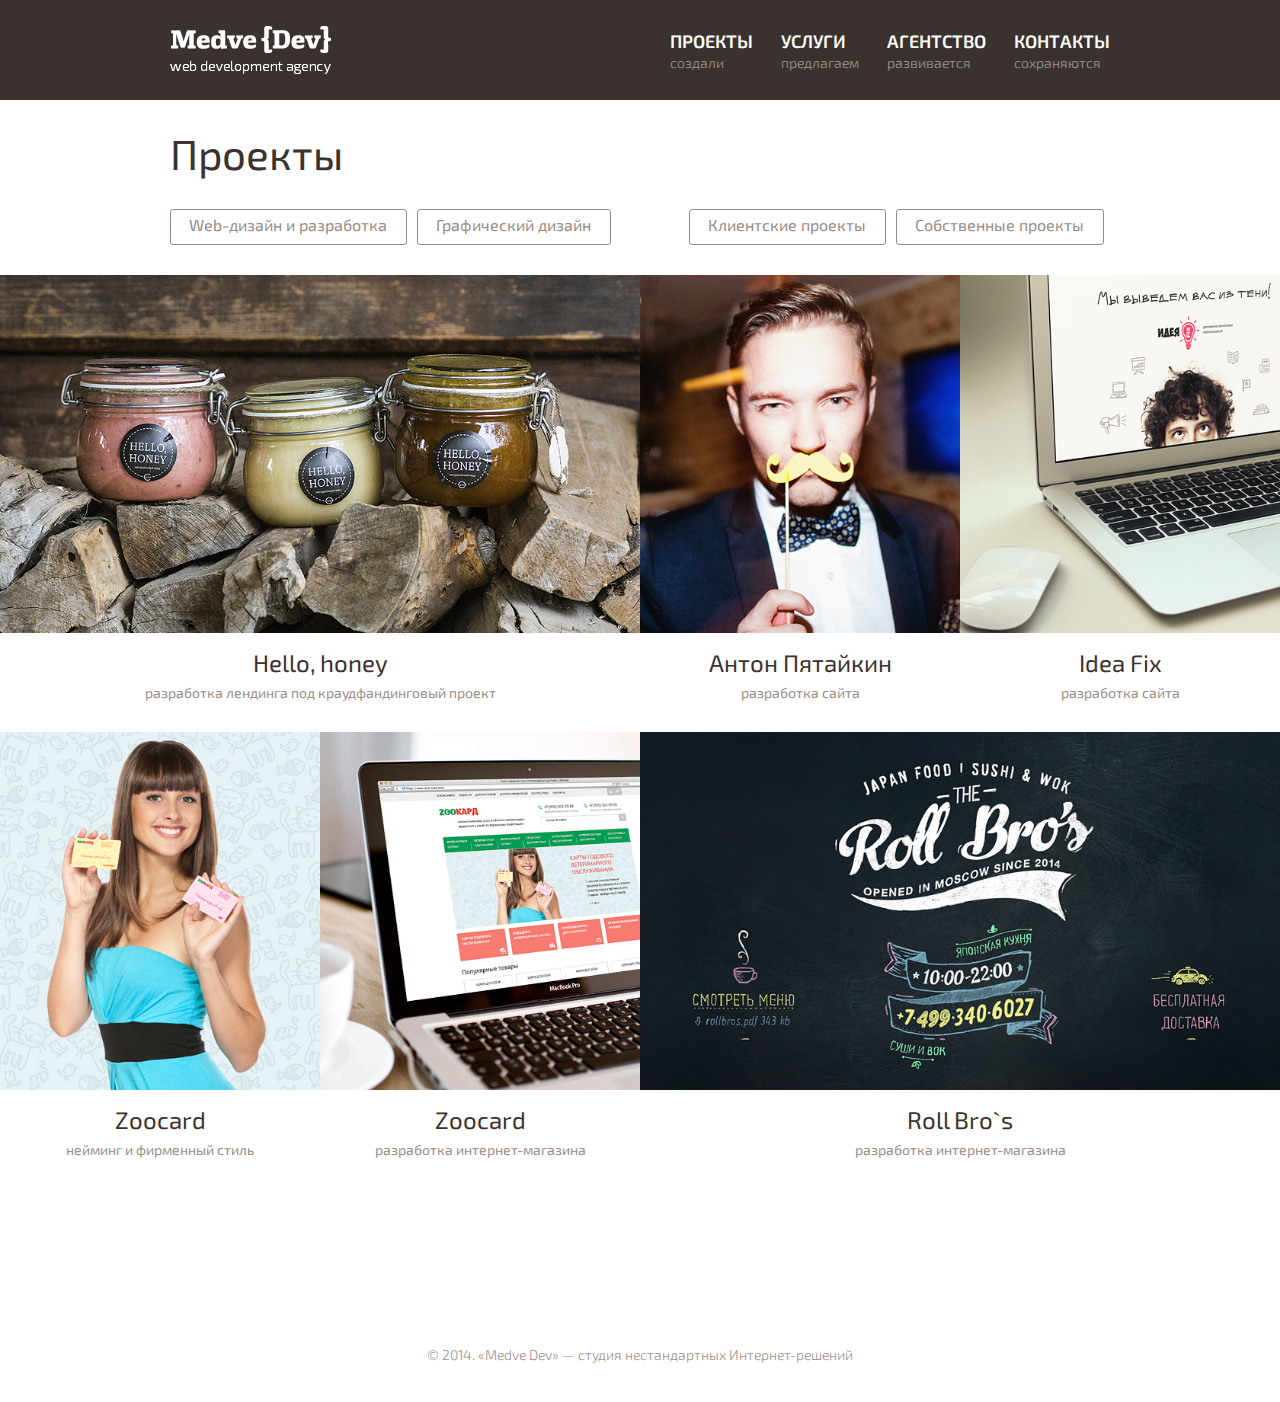
<file: projects.html>
<!DOCTYPE html>
<html>
    <head lang="en">
        <meta charset="UTF-8">
        <title>Medve{Dev} - web development agency</title>
        <link rel="stylesheet" href="css/reset.css">
        <link rel="stylesheet" href="css/main.css">
        <link rel="stylesheet" href="css/flexslider.css">

    </head>
    <body>
        <div class="container inner">
            <header>
                <div class="wrapper clearfix">
                    <div class="b-brand">
                        <div class="logo b-left">
                            <a href="index.html" class="logo-link" title="Medve{Dev} - web development agency">Medve{Dev} - web development agency</a>
                        </div>
                        <div class="menu b-right">
                            <a href="projects.html" class="menu__item">
                                <span class="menu__item-link">Проекты</span>
                                <span class="menu__item-desc">создали</span>
                            </a>
                            <a href="services.html" class="menu__item">
                                <span class="menu__item-link">услуги</span>
                                <span class="menu__item-desc">предлагаем</span>
                            </a>
                            <a href="about.html" class="menu__item">
                                <span class="menu__item-link">агентство</span>
                                <span class="menu__item-desc">развивается</span>
                            </a>
                            <a href="contacts.html" class="menu__item">
                                <span class="menu__item-link">контакты</span>
                                <span class="menu__item-desc">сохраняются</span>
                            </a>
                        </div>
                    </div>
                </div>
            </header>
            <div class="b-content">
                <div class="projects">
                    <div class="wrapper">
                        <h1>Проекты</h1>
                        <div class="projects__filters clearfix" id="filters">
                            <div class="projects__type b-left button-group" data-filter-group="type">
                                <div class="filter-item js-main-filter" data-filter=".web">
                                    Web-дизайн и разработка
                                </div>
                                <div class="filter-item js-main-filter" data-filter=".graph">
                                    Графический дизайн
                                </div>
                            </div>
                            <div class="projects__type b-right button-group" data-filter-group="client">
                                <div class="filter-item js-main-filter" data-filter=".clients">
                                    Клиентские проекты
                                </div>
                                <div class="filter-item js-main-filter" data-filter=".our">
                                    Собственные проекты
                                </div>
                            </div>
                        </div>
                    </div>
                    <div class="projects__list clearfix">
                        <div class="projects__item w2 clients web">
                            <a href="#">
                                <article>
                                    <div class="projects__img">
                                        <img src="img/hellohoney.jpg">
                                    </div>
                                    <div class="projects__info center">
                                        <span class="fake-back"></span>
                                        <h2 class="projects__title">Hello, honey</h2>
                                        <span class="projects__desc">разработка лендинга под краудфандинговый проект</span>
                                    </div>
                                </article>
                            </a>
                        </div>
                        <div class="projects__item our web">
                            <a href="#">
                                <article>
                                    <div class="projects__img">
                                        <img src="img/face.jpg">
                                    </div>
                                    <div class="projects__info center">
                                        <span class="fake-back"></span>
                                        <h2 class="projects__title">Антон Пятайкин</h2>
                                        <span class="projects__desc">разработка сайта</span>
                                    </div>
                                </article>
                            </a>
                        </div>
                        <div class="projects__item clients web">
                            <a href="#">
                                <article>
                                    <div class="projects__img">
                                        <img src="img/note.jpg">
                                    </div>
                                    <div class="projects__info center">
                                        <span class="fake-back"></span>
                                        <h2 class="projects__title">Idea Fix</h2>
                                        <span class="projects__desc">разработка сайта</span>
                                    </div>
                                </article>
                            </a>
                        </div>
                        <div class="projects__item clients graph">
                            <a href="#">
                                <article>
                                    <div class="projects__img">
                                        <img src="img/zoocard.jpg">
                                    </div>
                                    <div class="projects__info center">
                                        <span class="fake-back"></span>
                                        <h2 class="projects__title">Zoocard</h2>
                                        <span class="projects__desc">нейминг и фирменный стиль</span>
                                    </div>
                                </article>
                            </a>
                        </div>
                        <div class="projects__item our web">
                            <a href="#">
                                <article>
                                    <div class="projects__img">
                                        <img src="img/zoocard_site.jpg">
                                    </div>
                                    <div class="projects__info center">
                                        <span class="fake-back"></span>
                                        <h2 class="projects__title">Zoocard</h2>
                                        <span class="projects__desc">разработка интернет-магазина</span>
                                    </div>
                                </article>
                            </a>
                        </div>
                        <div class="projects__item w2 our web">
                            <a href="#">
                                <article>
                                    <div class="projects__img">
                                        <img src="img/rollbros_site.jpg">
                                    </div>
                                    <div class="projects__info center">
                                        <span class="fake-back"></span>
                                        <h2 class="projects__title">Roll Bro`s</h2>
                                        <span class="projects__desc">разработка интернет-магазина</span>
                                    </div>
                                </article>
                            </a>
                        </div>
                    </div>
                    </div>
                </div>
            </div>
        <footer>
            <div class="wrapper">
                <div class="small-text center">© 2014. «Medve Dev» — студия нестандартных Интернет-решений</div>
            </div>
        </footer>
    </div>
    <link href='http://fonts.googleapis.com/css?family=Exo+2:700,600,300,400&subset=latin,cyrillic' rel='stylesheet' type='text/css'>
    <script type="text/javascript" src="js/jquery-2.1.3.min.js"></script>
    <script type="text/javascript" src="js/jquery.flexslider-min.js"></script>
    <script type="text/javascript" src="js/isotope.pkgd.min.js"></script>
    <script type="text/javascript" src="js/main.js"></script>
    </body>
</html>
</file>
<file: css/main.css>
html, body {
    min-width: 100%;
    overflow-x: hidden;
}
video, object {
    width: 100%;
}
.b-content {
    min-height: 100%;
    position: relative;
}
body {
    height: 100%;
    min-height: 100%;
    position: relative;
    font-family: 'Exo 2', sans-serif;
}

.clearfix:before,
.clearfix:after {
    content:"";
    display:table;
}
.clearfix:after {
    clear:both;
}
.clearfix {
    zoom:1; /* For IE 6/7 (trigger hasLayout) */
}

a {
    text-decoration: none;
}

.container {
    padding-bottom: 113px;
}

header {
    background-color: #3a322e;
    padding: 26px 0;
}

h1 {
    font-size: 42px;
    font-weight: normal;
    color: #3a322e;
    margin-bottom: 22px;
}

.title {
    font-size: 36px !important;
    font-weight: 300;
    color: #3a322e;
}

.title.huge {
    text-transform: uppercase;
}

.title.mid {
    font-size: 28px !important;
    line-height: 36px;
    font-weight: normal;
    color: #3a322e;
}

.wrapper {
    display: block;
    width: 940px;
    margin: 0 auto;
}

.center {
    text-align: center;
}

.b-brand {

}

.row {

}

.logo {
    display: block;
    width: 161px;
    height: 48px;
    position: relative;
}

.logo-link {
    position: absolute;
    width: 161px;
    height: 48px;
    top: 0;
    left: 0;
    text-indent: -9999px;
    background: url('../img/sprite.png') 0 0 no-repeat;
}


.b-left {
    float: left;
}

.b-right {
    float: right;
}

.menu {
    margin-top: 6px;
}

.menu__item {
    float: left;
    margin-left: 28px;
}

.menu__item:hover .menu__item-link {
    color: #af8e2b;
}

.menu__item.active .menu__item-link {
    color: #ffdc72;
}

.menu__item-link {
    display: block;
    font-size: 18px;
    font-weight: 600;
    color: #ffffff;
    text-transform: uppercase;
}

.menu__item-desc {
    display: block;
    margin-top: 6px;
    font-size: 14px;
    font-weight: 300;
    color: #ffffff;
    opacity: .5;
}

.simple-text {
    font-weight: 400;
    font-size: 16px;
    line-height: 22px;
    color: #3a322e;
}

.small-text {
    font-weight: 300;
    font-size: 14px;
    line-height: 22px;
    color: #988f8b;
}

.mid-text {
    font-weight: 300;
    font-size: 18px;
    line-height: 26px;
    color: #3a322e;
}

.large-text {
    font-weight: 400;
    font-size: 28px;
    line-height: 36px;
    color: #3a322e;
}


.huge-text {
    font-weight: 400;
    font-size: 36px;
    line-height: 46px;
    color: #3a322e;
}

.super-text {
    font-weight: bold;
    font-size: 60px;
    line-height: 50px;
    color: #958c88;
}

.b-content {
    margin-top: 32px;
}

.border-block {
    border: 3px solid #d7d1cf;
    padding: 46px 0 56px 114px;
    position: relative;
}

.border-block.tiny {
    width: 419px;
    display: inline-block;
    border: 3px solid #d7d1cf;
    padding: 30px 0 30px 35px;
    position: relative;
}

.flex-direction-nav {
    display: none;
}

.slider {
    margin-top: 38px;
}

.b-trust {
    margin-top: 30px;
}

.b-trust__item {
    display: inline-block;
}

.b-trust__title {
    font-size: 18px;
    line-height: 26px;
    font-weight: 300;
    color: #3a322e;
    text-align: center;
    text-transform: uppercase;
    display: block;
}

.b-trust__list {
    overflow: hidden;
    margin: 24px -26px 0 -26px;
}

.b-trust__item {
    margin: 0 26px;
}

.b-trust__img {
    width: 32px;
    height: 32px;
    display: block;
    margin: 0 auto 11px auto;
    background: url('../img/sprite.png') 0 -115px no-repeat;
}

.b-trust__img.startup {
    background-position: 0 -170px;
}

.b-trust__img.levelup {
    background-position: 0 -210px;
}

.b-trust__img.fixes {
    background-position: 0 -260px;
}

.b-feed {
    margin-top: 55px;
    padding-top: 55px;
    padding-bottom: 55px;
    border-top: 1px solid #e0dddc;
    border-bottom: 1px solid #e0dddc;
}

.feed-user__name {
    display: block;
    margin-top: 12px;
}

.feed-user__desc {
    margin-top: 3px;
    display: block;
}

.feed-user__img {
    overflow: hidden;
    margin-top: 24px;
}

.feed-user__img img {
    border-radius: 50%;
    overflow: hidden;
}

footer {
    position: absolute;
    bottom: 0;
    left: 0;
    width: 100%;
    margin-top: 100px ;
    padding: 54px 0 36px 0;
}

.reload-btn {
    width: 32px;
    height: 32px;
    display: block;
    margin: 26px auto 23px auto;
    background: url('../img/sprite.png') 0 -300px no-repeat;
    cursor: pointer;
}

.b-phone {
    margin-bottom: 19px;
}
.b-mail {
    margin-bottom: 14px;
}
.b-address {
    margin-bottom: 14px;
}

.link {
    color: #af8e2b;
}

.link:hover {
    color: #a7471b;
}

.b-services {
    margin-top: 38px;
    overflow: hidden;
}

.b-services__list .title {
    margin-bottom: 21px;
}

.b-service__text {
    width: 400px;
    padding-bottom: 15px;
    height: 110px;
}

.b-services__list {
    margin-left: -7px;
    margin-right: -16px;
}

.b-services__item  {
    height: 206px;
    margin-bottom: 20px;
    margin-left: 8px;
    margin-right: 8px;
    vertical-align: top;
}

.submit-btn {
    font-family: 'Exo 2', sans-serif;
    display: inline-block;
    color: #ffffff;
    border-radius: 4px;
    font-size: 16px;
    line-height: 22px;
    background: #af8e2b;
    padding: 5px 30px 9px 30px;
    border: none;
    cursor: pointer;
}

.submit-btn:hover {
    background: #a7471b;
}


.field {
    border-radius: 3px;
    border: 1px solid #958c88;
    text-indent: 20px;
    height: 32px;
    font-family: 'Exo 2', sans-serif;
    font-size: 16px;
    color: #958c88;
    width: 278px;
    margin-right: 16px;
    line-height: 15px;
}

.fieldarea {
    resize: none;
    border-radius: 3px;
    border: 1px solid #958c88;
    padding-left: 20px;
    height: 70px;
    font-family: 'Exo 2', sans-serif;
    font-size: 16px;
    color: #958c88;
    width: 554px;
    margin-right: 16px;
    margin-top: 20px;
}

.feed__form {
    margin-top: 28px;
}

.feed__form .submit-btn {
    margin-top: 18px;
}

.feed-txt {
    margin-top: 15px;
}

.projects {
    margin-bottom: 100px;
}

.projects__filters {
    margin-top: 35px;
}

.projects__type {

}

.filter-item {
    display: inline-block;
    border-radius: 3px;
    border: 1px solid #958c88;
    font-size: 16px;
    color: #958c88;
    padding: 7px 19px 11px 18px;
    cursor: pointer;
    margin-right: 6px;
}
.filter-item:hover {
    background-color: #af8e2b;
    color: #ffffff;
    border-color: #af8e2b;
}

.filter-item.active {
    background-color: #958c88;
    color: #ffffff;
}


.projects__list {
    max-width: 1680px;
    margin: 30px auto 0 auto;
}

.projects__thumb {
    -webkit-transition: all 0.5s cubic-bezier(0.75, 0.25, 0.25, 0.75);
    -moz-transition: all 0.5s cubic-bezier(0.75, 0.25, 0.25, 0.75);
    -ms-transition: all 0.5s cubic-bezier(0.75, 0.25, 0.25, 0.75);
    -o-transition: all 0.5s cubic-bezier(0.75, 0.25, 0.25, 0.75);
    transition: all 0.5s cubic-bezier(0.75, 0.25, 0.25, 0.75);
}

.projects__item {
    width: 25%;
    overflow: hidden;
    display: block;
    float: left;
}

.projects__item.w2 {
    width: 50%;
}

.projects__title {
    color: #3a322e;
    font-size: 24px;
    font-weight: 400;
    line-height: 32px;
    padding-bottom: 3px;
    -webkit-transition: all 0.5s cubic-bezier(0.75, 0.25, 0.25, 0.75);
    -moz-transition: all 0.5s cubic-bezier(0.75, 0.25, 0.25, 0.75);
    -ms-transition: all 0.5s cubic-bezier(0.75, 0.25, 0.25, 0.75);
    -o-transition: all 0.5s cubic-bezier(0.75, 0.25, 0.25, 0.75);
    transition: all 0.5s cubic-bezier(0.75, 0.25, 0.25, 0.75);
}

.projects__info {
    position: relative;
    padding: 14px 0 28px 0;
    -webkit-transition: all 0.5s cubic-bezier(0.75, 0.25, 0.25, 0.75);
    -moz-transition: all 0.5s cubic-bezier(0.75, 0.25, 0.25, 0.75);
    -ms-transition: all 0.5s cubic-bezier(0.75, 0.25, 0.25, 0.75);
    -o-transition: all 0.5s cubic-bezier(0.75, 0.25, 0.25, 0.75);
    transition: all 0.5s cubic-bezier(0.75, 0.25, 0.25, 0.75);
}

.fake-back {
    background: #3a322e;
    position: absolute;
    top: 0;
    z-index: -1;
    display: block;
    width: 100%;
    height: 0%;
    -webkit-transition: all .2s linear;
    -moz-transition: all .2s linear;
    -ms-transition: all .2s linear;
    -o-transition: all .2s linear;
    transition: all .2s linear;
}


/********************************PROJECTS_ITEM HOVER*************************/
.projects__item:hover .fake-back {
    height: 100%;
}

.projects__item:hover .projects__title {
    color: #af8e2b;
}

.projects__item:hover .projects__desc {
    color: #ffffff;
}
.projects__item:hover .projects__img img {
    position: relative;
    -webkit-transform: scale(1.1);
    -moz-transform: scale(1.1);
    -ms-transform: scale(1.1);
    -o-transform: scale(1.1);
    transform: scale(1.1);
}

.projects__item:hover .projects__img:after {
    content: '';
    position: absolute;
    top: 0;
    left: 0;
    width: 100%;
    height: 100%;
    background: url('../img/back.png') repeat;
}
/********************************PROJECTS_ITEM HOVER*************************/



.projects__img {
    overflow: hidden;
    position: relative;
}

.projects__desc {
    color: #958c88;
    font-size: 16px;
    line-height: 22px;
    display: block;
    -webkit-transition: all 0.5s cubic-bezier(0.75, 0.25, 0.25, 0.75);
    -moz-transition: all 0.5s cubic-bezier(0.75, 0.25, 0.25, 0.75);
    -ms-transition: all 0.5s cubic-bezier(0.75, 0.25, 0.25, 0.75);
    -o-transition: all 0.5s cubic-bezier(0.75, 0.25, 0.25, 0.75);
    transition: all 0.5s cubic-bezier(0.75, 0.25, 0.25, 0.75);
}

.projects__item .projects__img img {
    display: block;
    width: 100%;
    max-width: 420px;

    -webkit-transition: all .2s linear;
    -moz-transition: all .2s linear;
    -ms-transition: all .2s linear;
    -o-transition: all .2s linear;
    transition: all .2s linear;
}

.projects__item.w2 .projects__img img {
    display: block;
    width: 100%;
    max-width: 840px;

}


/**********************1016***********************************/
@media screen and (max-width: 1280px) {
    .projects__desc {
        font-size: 14px;
    }
}

/**********************1016***********************************/
@media screen and (max-width: 1016px) {
    .projects__item {
        width: 33.33333%;
        overflow: hidden;
        display: block;
        float: left;
    }

    .projects__item.w2 {
        width: 66.66666%;
    }

    .projects__desc {
        font-size: 14px;
    }

    .project-item__img {
        float: none !important;
    }
}

/**********************776***********************************/
@media screen and (max-width: 776px) {
    .projects__item {
        width: 50%;
        overflow: hidden;
        display: block;
        float: left;
    }

    .projects__item.w2 {
        width: 100%;
    }
}

.main .b-content {
    margin-top: 0;
}

.b-promo {
    position: relative;
    overflow: hidden;
}

.b-promo:after {
    content: '';
    position: absolute;
    top: 0;
    left: 0;
    width: 100%;
    height: 100%;
    background: url('../img/back.png') repeat;
    overflow: hidden;
}

.about {
    background: #efe8d5;
}

.main .b-feed {
    border: none;
}

.b-promo__holder {
    position: absolute;
    top: 152px;
    z-index: 100;
    display: block;
    width: 100%;
    text-align: center;
}

.b-promo__text {
    font-size: 36px;
    line-height: 46px;
    font-weight: 200;
    color: #ffffff;
}

.huge-link {
    color: #ffbf00;
    text-decoration: none;
    font-weight: 600;
    position: relative;
}

.huge-link:hover {
    color: #af8e2b;
}

.prof:after {
    content: '';
    position: absolute;
    top: 7px;
    right: -10px;
    background: url('../img/sprite.png') 0 -480px no-repeat;
    height: 16px;
    width: 9px;
}

.proj:after {
    content: '';
    position: absolute;
    top: 7px;
    right: -23px;
    background: url('../img/sprite.png') 0 -440px no-repeat;
    height: 16px;
    width: 16px;
}

.design {
    margin-left: 17px;
}

.design:after {
    content: '';
    position: absolute;
    top: 7px;
    right: -19px;
    background: url('../img/sprite.png') 0 -540px no-repeat;
    height: 16px;
    width: 16px;
}

.dev {
    margin-right: 17px;
}

.dev:after {
    content: '';
    position: absolute;
    top: 7px;
    right: -17px;
    background: url('../img/sprite.png') 0 -405px no-repeat;
    height: 15px;
    width: 15px;
}

.start:after {
    content: '';
    position: absolute;
    top: 7px;
    right: -16px;
    background: url('../img/sprite.png') 0 -510px no-repeat;
    height: 16px;
    width: 14px;
}

.main .about {
    padding: 54px 0;
}

.upper {
    text-transform: uppercase;
}

.main .projects {
    margin-top: 51px;
    margin-bottom: 60px;
}

.main .b-feed {
    margin-top: 53px;
    padding-top: 0;
    padding-bottom: 0;
}

.reviews .wrapper {
    border-bottom: 1px solid #e0dddc;
    padding-bottom: 57px;
}

.reviews {
    margin-top: 53px;
}

.feedback {
    margin-top: 53px !important;
}

.b-feed .flex-control-paging {
    display: none;
}


@-webkit-keyframes spin{
    0%{
        -webkit-transform: rotate(0deg);
    }
    100%{
        -webkit-transform: rotate(180deg);
    }
}

.spin{
    -webkit-animation: spin 0.4s linear 0s 1 normal;
}

.small-side {
    width: 221px;
}

.project-desc {
    margin-bottom: 20px;
    margin-top: 20px;
}
.project-item__img {
    width: 49%;
    margin-bottom: 17px;
}

.inner-text {
    margin-top: 30px;
}




.details {
    background-color: #4d4d4d;
    margin-top: 20px;
}

.details .wrapper {
    padding: 64px 0 38px 89px;
}

.white {
    color: #ffffff;
}

.details .simple-text {
    margin-right: 19px;
}

.details .img {
    margin-top: -34px;
}

.project-nums {
    margin-top: 32px;
}

.num-item {
    display: inline-block;
    width: 230px;
    text-align: center;
    margin: 0;
    padding: 0;
}
.num-item .super-text {
    margin-bottom: 15px;
}

.nav-item.b-right {
    text-align: right;
}

.project-nav {
    border-top: 1px solid #e0dddc;
    border-bottom: 1px solid #e0dddc;
    padding: 24px 0;
    margin-top: 58px;
    cursor: pointer;
}

.nav-item:hover .nav-title {

}

.arrow {
    width: 43px;
    height: 49px;
}

.b-right .arrow {
    float: right;
    background: url('../img/sprite.png') 0 -729px;
    margin-left: 16px;
}

.b-left .arrow {
    float: left;
    background: url('../img/sprite.png') 0 -658px;
    margin-right: 16px;
}

.nav-title {
    font-size: 24px;
    color: #af8e2b;
    font-family: 'Exo 2', sans-serif;
    margin-bottom: 6px;
}

.project-item .b-feed {
    border: none;
    margin-top: 60px;
    padding: 0;
}

.project-item__thumb {
    width: 100%;
    height: 380px;
}

.proitem .b-content {
    margin-top: 0;
}

.project-item__content {
    margin-top: 33px;
}

.project-item__title {
    font-size: 42px !important;
}

.project-item__thumb {
    position: relative;
}

.project-item__thumb:after {
    content: '';
    position: absolute;
    top: 0;
    left: 0;
    width: 100%;
    height: 100%;
    background: url('../img/back.png') repeat;
    overflow: hidden;
}

.project-item__thumb .title {
    position: absolute;
    top: 50%;
    margin-top: -21px;
}
</file>
